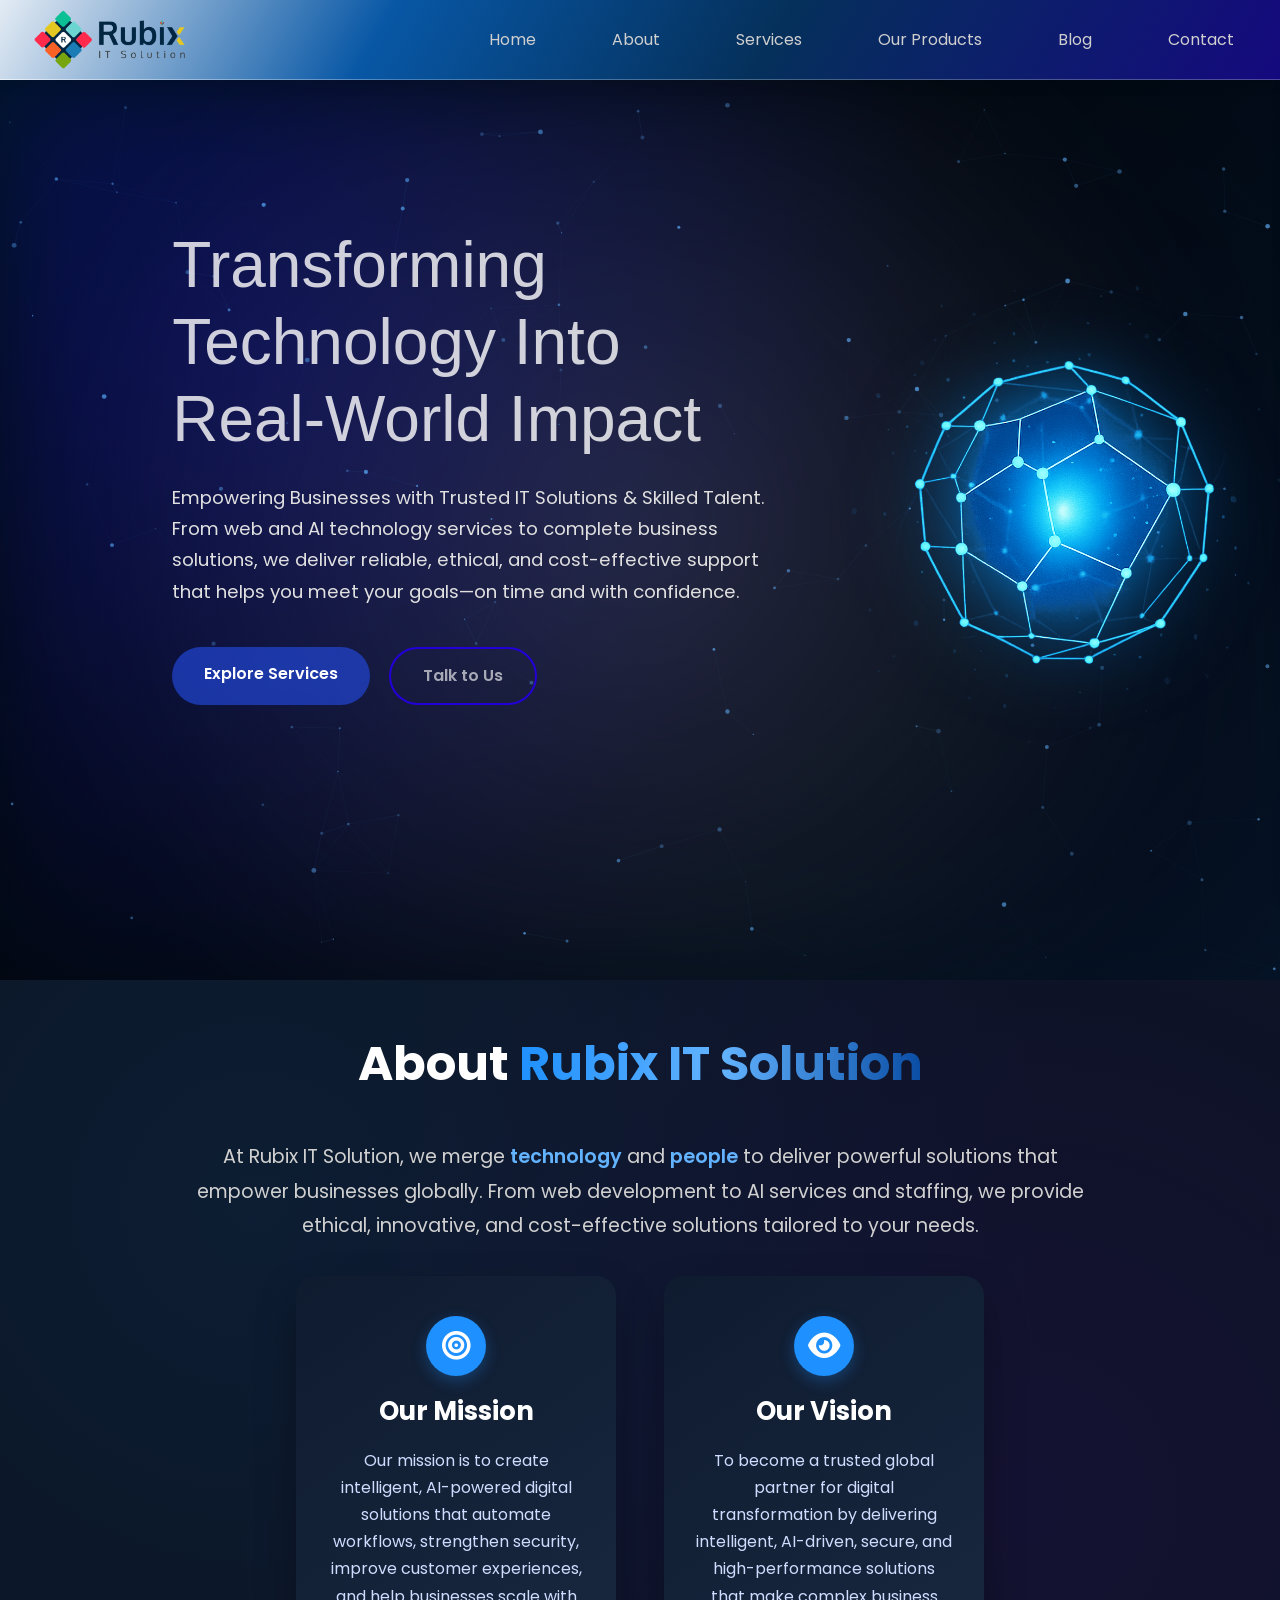
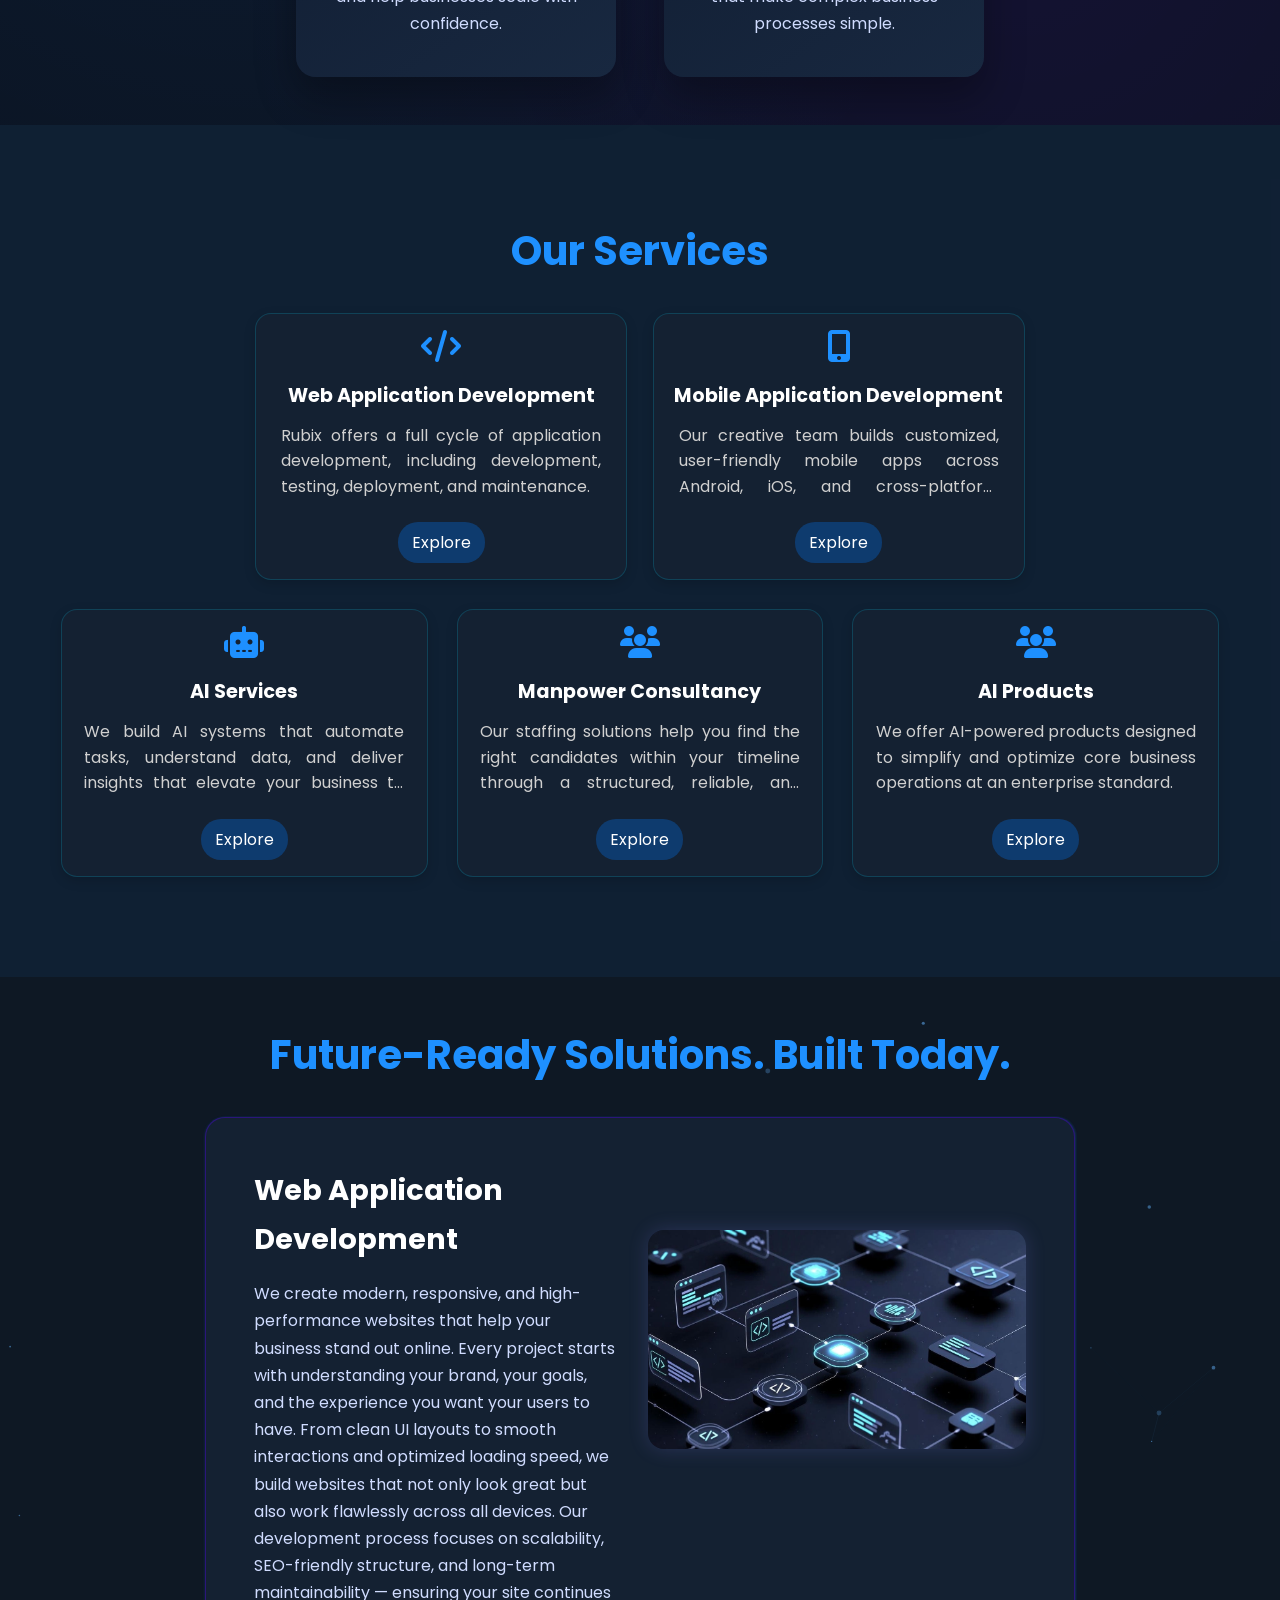
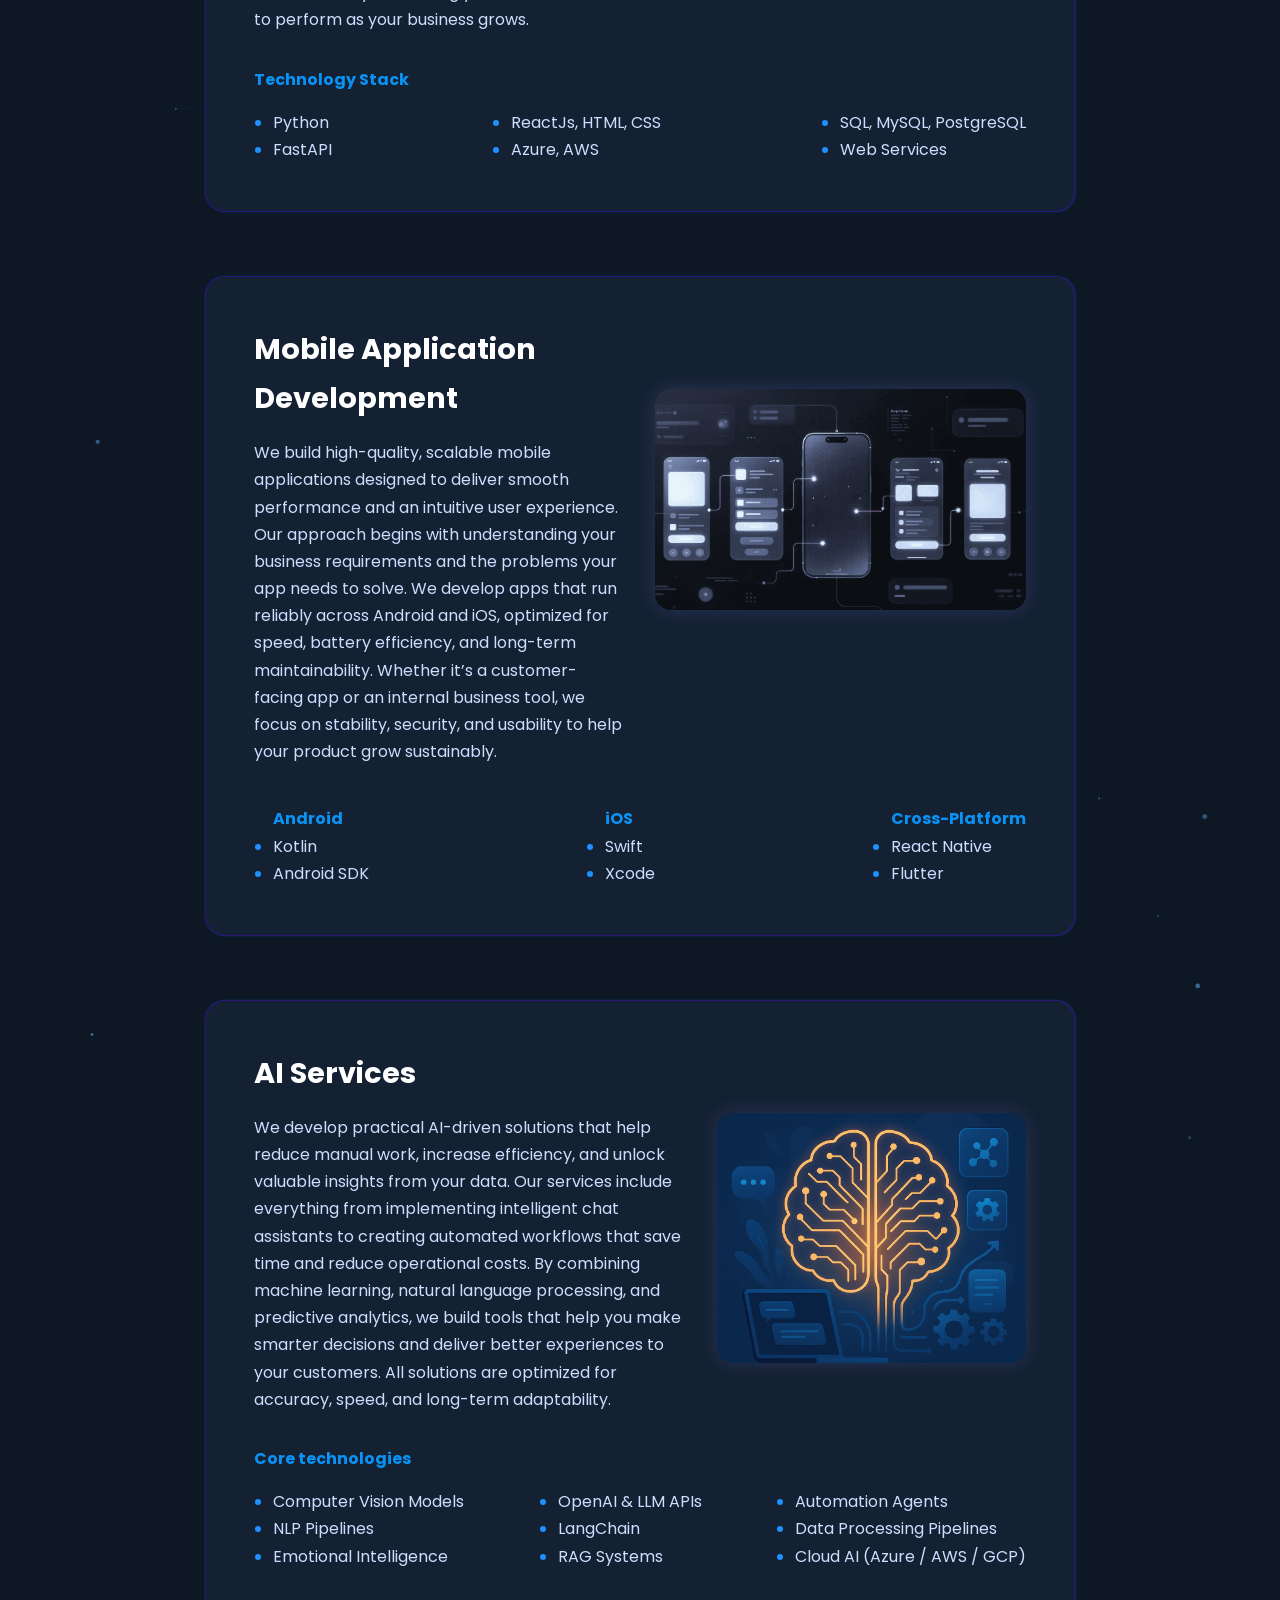
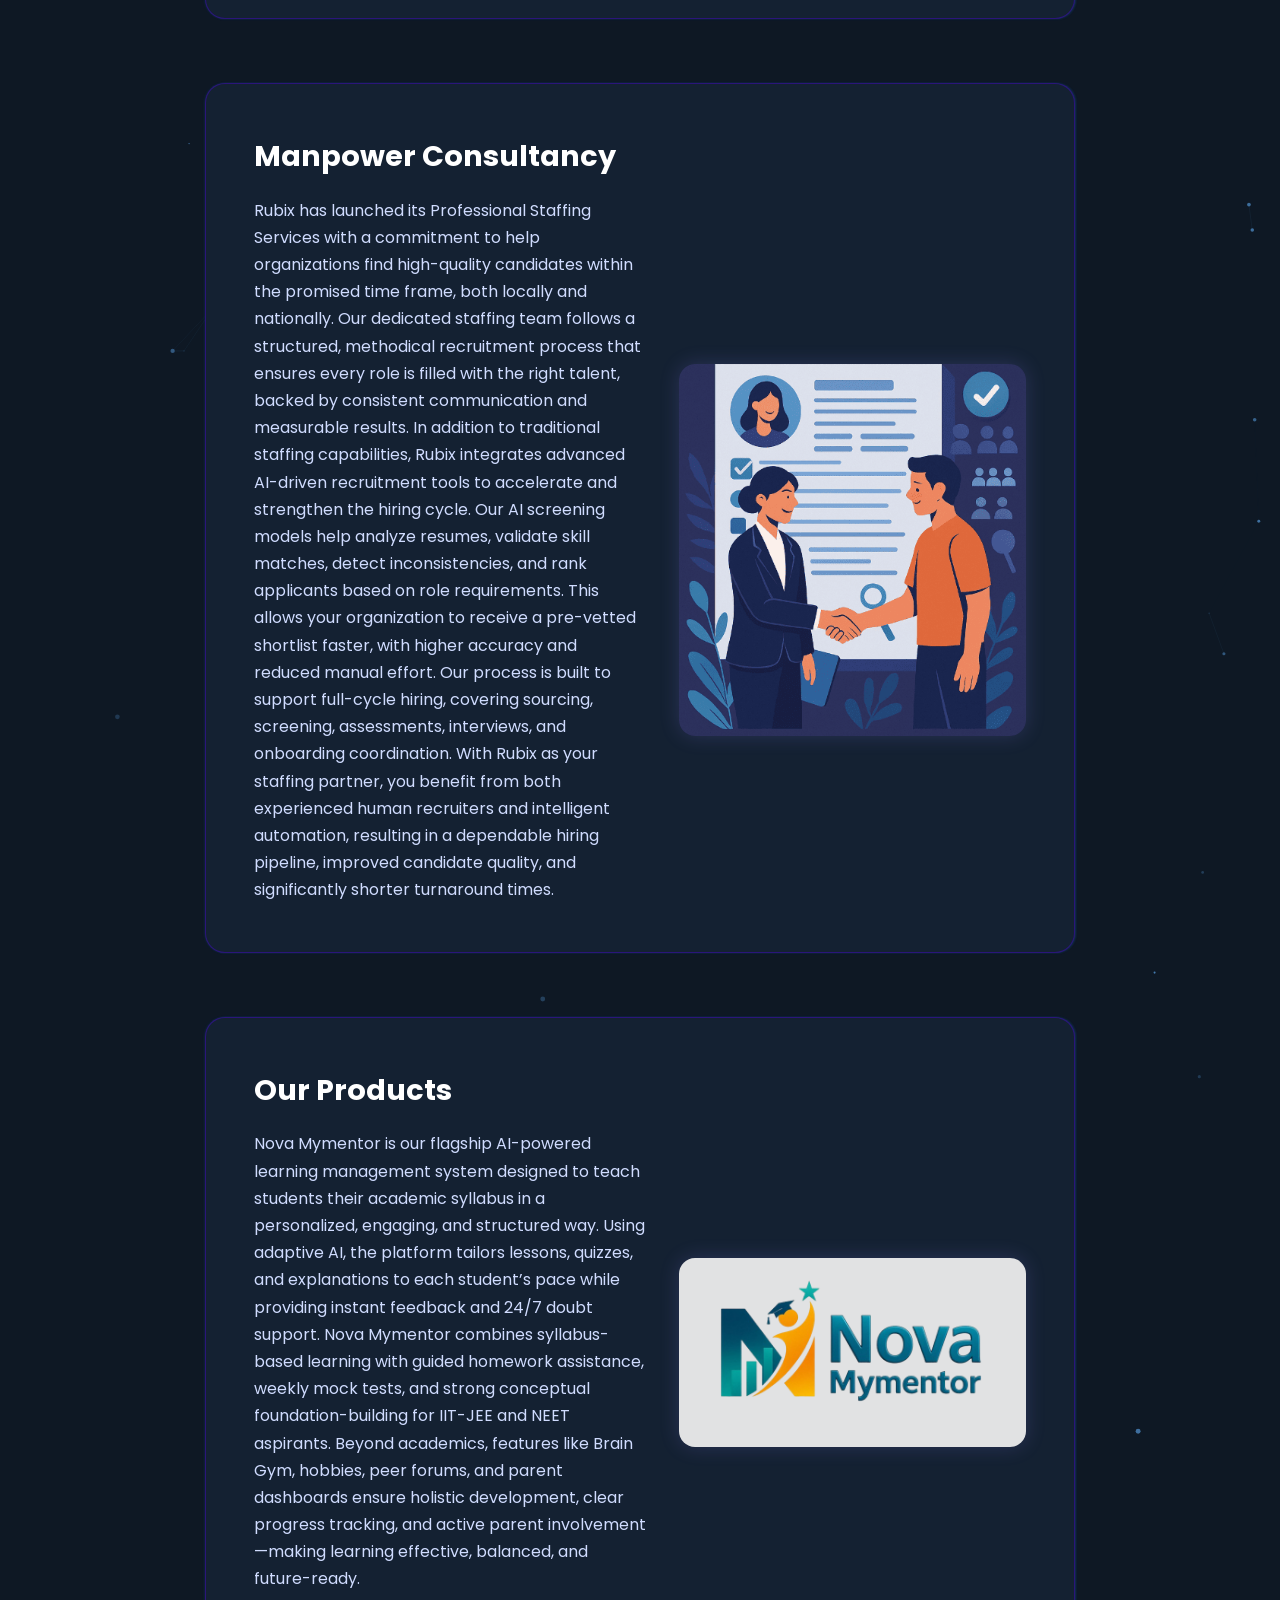
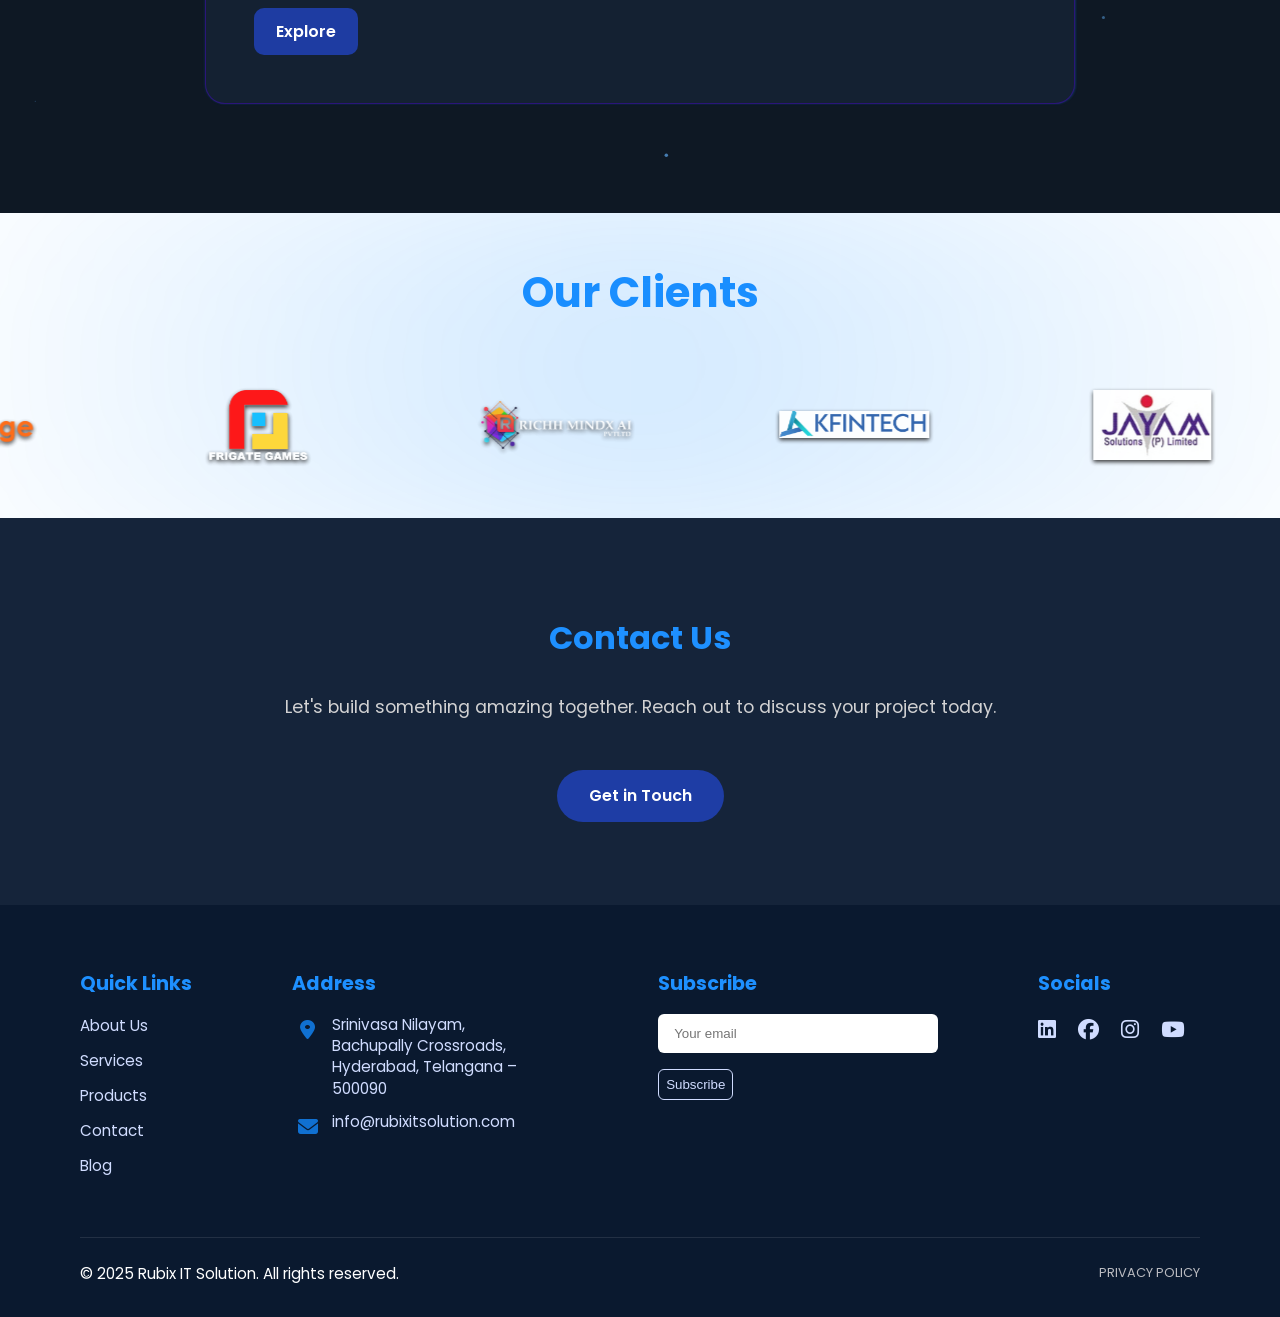
<file: index.html>
<!DOCTYPE html>
<html lang="en">

<head>
  <meta charset="UTF-8" />
  <meta name="viewport" content="width=device-width, initial-scale=1.0" />
  <title>Rubix IT Solution</title>
  <link rel="stylesheet" href="styles.css">
  <link rel="stylesheet" href="responsive.css">
  <link rel="stylesheet" href="https://cdnjs.cloudflare.com/ajax/libs/font-awesome/6.4.0/css/all.min.css" />
  <link href="https://fonts.googleapis.com/css2?family=Poppins:wght@400;600;700&display=swap" rel="stylesheet" />
  <link rel="icon" href="images/favicon.png" />
</head>

<body>

  <!-- Navbar -->
  <header class="navbar">
    <div class="container nav-container">
      <div class="logo-container">
        <a href="index.html"><img src="images/logo-rubix.png" alt="Rubix Logo" class="logo"></a>
      </div>
      <nav>
        <ul class="nav-links">
          <li><a href="#hero">Home</a></li>
          <li><a href="#about">About</a></li>
          <li><a href="#services">Services</a></li>
          <li><a href="#products">Our Products</a></li>
          <li><a href="blog.html">Blog</a></li>
          <li><a href="#contactOverlay">Contact</a></li>
        </ul>

        <div class="hamburger">
          <span></span>
          <span></span>
          <span></span>
        </div>

        <!-- Mobile Menu (hidden until clicked) -->
        <ul class="mobile-menu">
          <li><a href="#hero">Home</a></li>
          <li><a href="#about">About</a></li>
          <li><a href="#services">Services</a></li>
          <li><a href="#products">Products</a></li>
          <li><a href="blog.html">Blog</a></li>
          <li><a href="#contact">Contact</a></li>

        </ul>
      </nav>
    </div>
  </header>

  <!-- Hero Section -->
  <section class="hero" id="hero">
    <div class="hero-overlay"></div>
    <div class="hero-bg"></div>
    <canvas id="particles-canvas"></canvas>
    <div class="hero-inner container">
      <div class=" hero-content">
        <h2 class="hero-title">Transforming Technology Into<br> Real-World Impact</h2>
        <p class="hero-subtext">
          Empowering Businesses with Trusted IT Solutions & Skilled Talent.
          From web and AI technology services to complete business solutions, we deliver reliable,
          ethical, and cost-effective support that helps you meet your goals—on time and with confidence.
        </p>
        <div class="hero-buttons">
          <a href="#services" class="hero-btn">Explore Services</a>
          <a href="#contactOverlay" class="hero-btn-outline">Talk to Us</a>
        </div>
      </div>
      <div class="orb-container">
        <img src="images/orb.png" alt="AI Orb" class="orb-img">
      </div>
    </div>
  </section>

  <!-- About Section -->
  <section class="about" id="about">
    <div class="about-bg-layer"></div>
    <div class="container">
      <div class="about-intro">
        <h2>About <span class="gradient-text">Rubix IT Solution</span></h2>
        <p>
          At Rubix IT Solution, we merge <span class="highlight">technology</span> and
          <span class="highlight">people</span> to deliver powerful solutions that empower
          businesses globally. From web development to AI services and staffing, we provide ethical,
          innovative, and cost-effective solutions tailored to your needs.
        </p>
      </div>

      <div class="mission-vision-cards">
        <div class="card">
          <div class="card-icon"><i class="fas fa-bullseye"></i></div>
          <h3>Our Mission</h3>
          <p>
            Our mission is to create intelligent, AI-powered digital solutions that automate workflows, strengthen
            security, improve customer experiences, and help businesses scale with confidence.
          </p>
        </div>

        <div class="card">
          <div class="card-icon"><i class="fas fa-eye"></i></div>
          <h3>Our Vision</h3>
          <p>
            To become a trusted global partner for digital transformation by delivering intelligent, AI-driven, secure,
            and high-performance solutions that make complex business processes simple.
          </p>
        </div>
      </div>
    </div>
  </section>

  <!-- Services Section -->
  <section class="services" id="services">
    <div class="container">
      <h2>Our Services</h2>
      <div class="services-grid">
        <div class="row-top">
          <div class="service-box">
            <i class="fas fa-code"></i>
            <h3>Web Application Development</h3>
            <p>
              Rubix offers a full cycle of application development,
              including development, testing, deployment, and maintenance.
            </p>
            <a href="#web-development" class="see-more">Explore</a>
          </div>
          <div class="service-box">
            <i class="fa-solid fa-mobile-screen-button"></i>
            <h3>Mobile Application Development</h3>
            <p>
              Our creative team builds customized, user-friendly mobile apps across Android, iOS, and
              cross-platform frameworks.
            </p>
            <a href="#app-development" class="see-more">Explore</a>
          </div>
        </div>
        <div class="service-box">
          <i class="fa-solid fa-robot"></i>
          <h3>AI Services</h3>
          <p>
            We build AI systems that automate tasks, understand data, and deliver insights that elevate your business to
            the next level.
          </p>
          <a href="#ai-services" class="see-more">Explore</a>
        </div>
        <div class="service-box">
          <i class="fas fa-users"></i>
          <h3>Manpower Consultancy</h3>
          <p>
            Our staffing solutions help you find the right candidates within your timeline through a
            structured, reliable, and efficient process.
          </p>
          <a href="#manpower-consultancy" class="see-more">Explore</a>
        </div>
        <div class="service-box">
          <i class="fas fa-users"></i>
          <h3>AI Products</h3>
          <p>
            We offer AI-powered products designed to simplify and optimize core business operations at an enterprise
            standard.
          </p>
          <a href="#manpower-consultancy" class="see-more">Explore</a>
        </div>
      </div>
    </div>
  </section>

  <!-- Stacked Scroll Boxes -->
  <section class="stacked-services">
    <canvas id="particles-canvas-stacked" class="particles-canvas"></canvas>
    <h2>Future-Ready Solutions. Built Today.</h2>
    <div class="timeline-line-bg"></div>
    <div class="timeline-line-progress"></div>
    <div class="timeline-indicator"></div>

    <div class="container">

      <div class="box box1" id="web-development">
        <div class="box-content">
          <h3>Web Application Development</h3>
          <p>We create modern, responsive, and high-performance websites that help your business stand out online. Every
            project starts with understanding your brand, your goals, and the experience you want your users to have.
            From clean UI layouts to smooth interactions and optimized loading speed, we build websites that not only
            look great but also work flawlessly across all devices.
            Our development process focuses on scalability, SEO-friendly structure, and long-term maintainability —
            ensuring your site continues to perform as your business grows.</p>
        </div>
        <img src="images/webdev-right.jpg" alt="Web Development" class="box-image" />
        <div class="tech-list">
          <h4 class="tech-stack-title">Technology Stack</h4>
          <ul>
            <li>Python</li>
            <li>FastAPI</li>
          </ul>
          <ul>
            <li>ReactJs, HTML, CSS</li>
            <li>Azure, AWS</li>
          </ul>
          <ul>
            <li>SQL, MySQL, PostgreSQL</li>
            <li>Web Services</li>
          </ul>
        </div>
      </div>

      <div class="box box2" id="app-development">
        <div class="box-content">
          <h3>Mobile Application Development</h3>
          <p>We build high-quality, scalable mobile applications designed to deliver smooth performance and an intuitive
            user experience. Our approach begins with understanding your business requirements and the problems your app
            needs to solve. We develop apps that run reliably across Android and iOS, optimized for speed, battery
            efficiency, and long-term maintainability. Whether it’s a customer-facing app or an internal business tool,
            we focus on stability, security, and usability to help your product grow sustainably.</p>
        </div>
        <img src="images/appdev-right.png" alt="App Development" class="box-image" />
        <div class="tech-list">
          <ul>
            <h4>Android</h4>
            <li>Kotlin</li>
            <li>Android SDK</li>
          </ul>
          <ul>
            <h4>iOS</h4>
            <li>Swift</li>
            <li>Xcode</li>
          </ul>
          <ul>
            <h4>Cross-Platform</h4>
            <li>React Native</li>
            <li>Flutter</li>
          </ul>
        </div>
      </div>

      <div class="box box3" id="ai-services">
        <div class="box-content">
          <h3>AI Services</h3>
          <p>We develop practical AI-driven solutions that help reduce manual work, increase efficiency, and unlock
            valuable insights from your data. Our services include everything from implementing intelligent chat
            assistants to creating automated workflows that save time and reduce operational costs.
            By combining machine learning, natural language processing, and predictive analytics, we build tools that
            help you make smarter decisions and deliver better experiences to your customers. All solutions are
            optimized for accuracy, speed, and long-term adaptability. </p>
        </div>
        <img src="images/aiservices-right.png" alt="AI services" class="box-image" />
        <div class="tech-list">
          <h4 class="tech-stack-title">Core technologies</h4>
          <ul>
            <li>Computer Vision Models</li>
            <li>NLP Pipelines</li>
            <li>Emotional Intelligence</li>
          </ul>
          <ul>
            <li>OpenAI & LLM APIs</li>
            <li>LangChain</li>
            <li>RAG Systems</li>
          </ul>
          <ul>
            <li>Automation Agents</li>
            <li>Data Processing Pipelines</li>
            <li>Cloud AI (Azure / AWS / GCP)</li>
          </ul>
        </div>
      </div>

      <div class="box box4" id="manpower-consultancy">
        <div class="box-content">
          <h3>Manpower Consultancy</h3>
          <p>Rubix has launched its Professional Staffing Services with a commitment to help organizations find
            high-quality candidates within the promised time frame, both locally and nationally. Our dedicated staffing
            team follows a structured, methodical recruitment process that ensures every role is filled with the right
            talent, backed by consistent communication and measurable results.

            In addition to traditional staffing capabilities, Rubix integrates advanced AI-driven recruitment tools to
            accelerate and strengthen the hiring cycle. Our AI screening models help analyze resumes, validate skill
            matches, detect inconsistencies, and rank applicants based on role requirements. This allows your
            organization to receive a pre-vetted shortlist faster, with higher accuracy and reduced manual effort.

            Our process is built to support full-cycle hiring, covering sourcing, screening, assessments, interviews,
            and onboarding coordination. With Rubix as your staffing partner, you benefit from both experienced human
            recruiters and intelligent automation, resulting in a dependable hiring pipeline, improved candidate
            quality, and significantly shorter turnaround times.</p>
        </div>
        <img src="images/consultancy-right.png" alt="Manpower Consultancy" class="box-image" />
      </div>
      <div class="box box5" id="products">
        <div class="box-content">
          <h3>Our Products</h3>
          <!-- <p>We offer a suite of AI-powered products engineered to automate workflows, eliminate repetitive tasks, and improve decision-making across your business. Our solutions are designed to integrate smoothly with your existing systems and deliver real, measurable improvements in efficiency.

Our AI Product Capabilities Include:

• Intelligent Chat Assistants
Automated agents that handle customer queries, onboarding, FAQs, and support tickets with natural, human-like responses — reducing support workload and improving response times.

• Workflow Automation Bots
AI-driven bots that automate approvals, reminders, status updates, report generation, and daily operational tasks across multiple departments.

• Fraud & Anomaly Detection Models
Systems that flag suspicious patterns in recruitment, identity verification, financial transactions, and user behavior with real-time alerts.

• Custom AI Integrations & API-based Models
Tailored machine learning components that plug directly into your CRM, HRMS, ERP, website, or mobile apps.
</p> -->
          <p>Nova Mymentor is our flagship AI-powered learning management system designed to teach students their
            academic syllabus in a personalized, engaging, and structured way. Using adaptive AI, the platform tailors
            lessons, quizzes, and explanations to each student’s pace while providing instant feedback and 24/7 doubt
            support. Nova Mymentor combines syllabus-based learning with guided homework assistance, weekly mock tests,
            and strong conceptual foundation-building for IIT-JEE and NEET aspirants. Beyond academics, features like
            Brain Gym, hobbies, peer forums, and parent dashboards ensure holistic development, clear progress tracking,
            and active parent involvement—making learning effective, balanced, and future-ready.</p>
          <a href="https://dear.rubixitsolution.com/" class="hero-btn explore-btn-products" target="_blank">Explore</a>

        </div>
        <!-- <img src="images/product-right.png" alt="Products" class="box-image" /> -->
        <img src="images/Logo Png2.png" alt="Products" class="box-image" />
      </div>
    </div>
    </div>
  </section>

  <!-- Client carousel Section -->
  <section class="clients-carousel">
    <h2 class="clients-title">Our Clients</h2>

    <div class="carousel-wrapper">
      <div class="carousel-track" id="carouselTrack">
        <div class="logo-card"><img src="images/logo-3vertices.png" alt="3vertices"></div>
        <div class="logo-card"><img src="images/logo-calibrage.png" alt="calibrage"></div>
        <div class="logo-card"><img src="images/logo-FrigateGames.png" alt="Frigate Games"></div>
        <div class="logo-card"><img src="images/logo-richhmindx.png" alt="Richh Mindx AI"></div>
        <div class="logo-card"><img src="images/logo-kfintech.png" alt="KFintech"></div>
        <div class="logo-card"><img src="images/logo-jayamsolutions.png" alt="Jayam Solutions"></div>
        <div class="logo-card"><img src="images/logo-probackers.jpg" alt="Probackers (OPC) Pvt Ltd"></div>
        <div class="logo-card"><img src="images/logo-xvector.png" alt="xVector Labs"></div>
        <div class="logo-card"><img src="images/logo-wesecureapp.png" alt="WeSecureApp"></div>
        <div class="logo-card"><img src="images/logo-versatile.png" alt="Versatile MobiTech"></div>
        <div class="logo-card"><img src="images/logo-stratapps.png" alt="StratApps"></div>
        <div class="logo-card"><img src="images/logo-renaudbio.webp" alt="RenaudBio"></div>
        <div class="logo-card"><img src="images/logo-sightplan.png" alt="SightPlan"></div>
        <div class="logo-card"><img src="images/logo-readywire.png" alt="Readywire"></div>
        <div class="logo-card"><img src="images/logo-mlrit.jpg" alt="MLRIT"></div>
        <div class="logo-card"><img src="images/logo-innovspatial.png" alt="innovspatial"></div>
        <div class="logo-card"><img src="images/logo-haripriyasempire.jpg" alt="Haripriya's Empire"></div>


      </div>
    </div>
  </section>

  <!-- <section class="blogs" id="blogs">
  <div class="container">
    <h2 class="blog-title">Latest Blogs</h2>

    <div class="blog-grid">

      <div class="blog-card">
        <img src="blog1.png " alt="Blog Image">
        <h3>How AI Is Transforming Business Operations</h3>
        <p>Discover how companies leverage AI tools to automate workflows, enhance decision-making, and deliver faster results.</p>
        <a href="blog.html?post=how-ai-is-transforming-business-operations" class="blog-read">Read More</a>
      </div>

      <div class="blog-card">
        <img src="blog2.png" alt="Blog Image">
        <h3>Building Scalable Web Applications</h3>
        <p>A breakdown of the latest tools and methods used for developing fast, secure, and scalable web platforms.</p>
        <a href="blog.html?post=small-business-ai-without-big-budget" class="blog-read">Read More</a>
      </div>

      <div class="blog-card">
        <img src="blog3.png" alt="Blog Image">
        <h3>The Future of Mobile App Development</h3>
        <p>Explore upcoming trends and technologies shaping the next generation of mobile applications.</p>
        <a href="blog.html?post=document-intelligence-automation" class="blog-read">Read More</a>
      </div>

    </div>
  </div>
</section> -->


  <!-- Contact Section -->
  <section class="contact" id="contact">
    <div class="container">
      <h2>Contact Us</h2>
      <p>Let's build something amazing together. Reach out to discuss your project today.</p>
      <a href="#contactOverlay" class="hero-btn">Get in Touch</a>
    </div>
  </section>

  <!-- Overlay Contact Form (Pure CSS Modal) -->
  <div id="contactOverlay" class="modal-overlay">
    <canvas id="contact-particles"></canvas>
    <a href="#" class="modal-overlay-close"></a>
    <div class="modal-content">
      <a href="#" class="modal-close">&times;</a>
      <h2>Get in Touch</h2>
      <p>We’d love to hear from you! Fill out the form below and we’ll get back to you soon.</p>

      <form class="contact-form" id="contactForm">
        <!-- <input type="hidden" name="access_key" value="7b9bc710-97d1-4c55-a2ae-1bff91f6ce33">
        <input type="hidden" name="subject" value="New Contact Submission">
        <input type="hidden" name="from_name" value="Rubix IT Solution Website">
        <input type="checkbox" name="botcheck" id="" style="display: none;"> -->
        <div class="form-row">
          <div class="form-group">
            <label for="firstname">First Name</label>
            <input type="text" id="fname" name="fname" required>
          </div>
          <div class="form-group">
            <label for="llastname">Last Name</label>
            <input type="text" id="lname" name="lname" required>
          </div>
        </div>

        <div class="form-row">
          <div class="form-group">
            <label for="email">Email</label>
            <input type="email" id="email" name="email" required>
          </div>

          <div class="form-group">
            <label for="phone no.">Phone Number</label>
            <input type="tel" id="phone" name="phone" required pattern="[0-9]{10}" maxlength="10">
          </div>
        </div>


        <div class="form-group">
          <label for="subject">Subject</label>
          <input type="text" id="subject" name="subject" required>
        </div>

        <div class="form-group">
          <label for="message">Message</label>
          <textarea id="message" name="message" rows="4" required></textarea>
        </div>

        <button type="submit" class="hero-btn">Send</button>
      </form>
    </div>
  </div>

  <!-- Footer -->
  <footer class="site-footer">
    <div class="container footer-container">
      <div class="footer-top">

        <!-- 1 — QUICK LINKS -->
        <div class="footer-col quick-links">
          <h4>Quick Links</h4>
          <ul>
            <li><a href="#about">About Us</a></li>
            <li><a href="#services">Services</a></li>
            <li><a href="#products">Products</a></li>
            <li><a href="#contact">Contact</a></li>
            <li><a href="blog.html">Blog</a></li>
          </ul>
        </div>

        <!-- 2 — ADDRESS -->
        <div class="footer-col address-col">
          <h4>Address</h4>
          <div class="footer-address">
            <div class="contact-item">
              <div class="icon-box"><i class="fa-solid fa-location-dot"></i></div>
              <div class="text-box">
                <p>Srinivasa Nilayam,<br> Bachupally Crossroads,<br> Hyderabad, Telangana – 500090</p>
              </div>
            </div>

            <div class="contact-item">
              <div class="icon-box"><i class="fa-solid fa-envelope"></i></div>
              <div class="text-box">
                <p>info@rubixitsolution.com</p>
              </div>
            </div>

            <!-- PHONE (optional) -->
            <!--
          <div class="contact-item">
            <div class="icon-box"><i class="fa-solid fa-phone"></i></div>
            <div class="text-box"><p>+91-xxx</p></div>
          </div>
          -->
          </div>
        </div>

        <!-- 3 — SUBSCRIBE -->
        <div class="footer-col subscribe-col">
          <h4>Subscribe</h4>
          <form class="footer-subscribe">
            <input type="email" placeholder="Your email" required>
            <button type="submit">Subscribe</button>
          </form>
        </div>

        <!-- 4 — SOCIALS (NEW SEPARATE COLUMN) -->
        <div class="footer-col socials-col">
          <h4>Socials</h4>
          <div class="socials">
            <a href="https://www.linkedin.com/company/one91/" target="_blank" rel="noopener noreferrer">
              <i class="fab fa-linkedin"></i>
            </a>
            <a href="https://www.facebook.com/Rubix.umamahesh/" target="_blank" rel="noopener noreferrer">
              <i class="fab fa-facebook"></i>
            </a>
            <a href="https://www.instagram.com/YOUR-INSTAGRAM-HANDLE/" target="_blank" rel="noopener noreferrer">
              <i class="fab fa-instagram"></i>
            </a>
            <a href="https://www.youtube.com/" target="_blank" rel="noopener noreferrer">
              <i class="fab fa-youtube"></i>
            </a>
          </div>
        </div>

      </div>

      <div class="footer-bottom">
        <p>© 2025 Rubix IT Solution. All rights reserved.</p>
        <a href="privacypolicy.html">PRIVACY POLICY</a>
      </div>
    </div>
  </footer>


  <script src="script.js"></script>
  <script src="particles.js"></script>
</body>

</html>
</file>
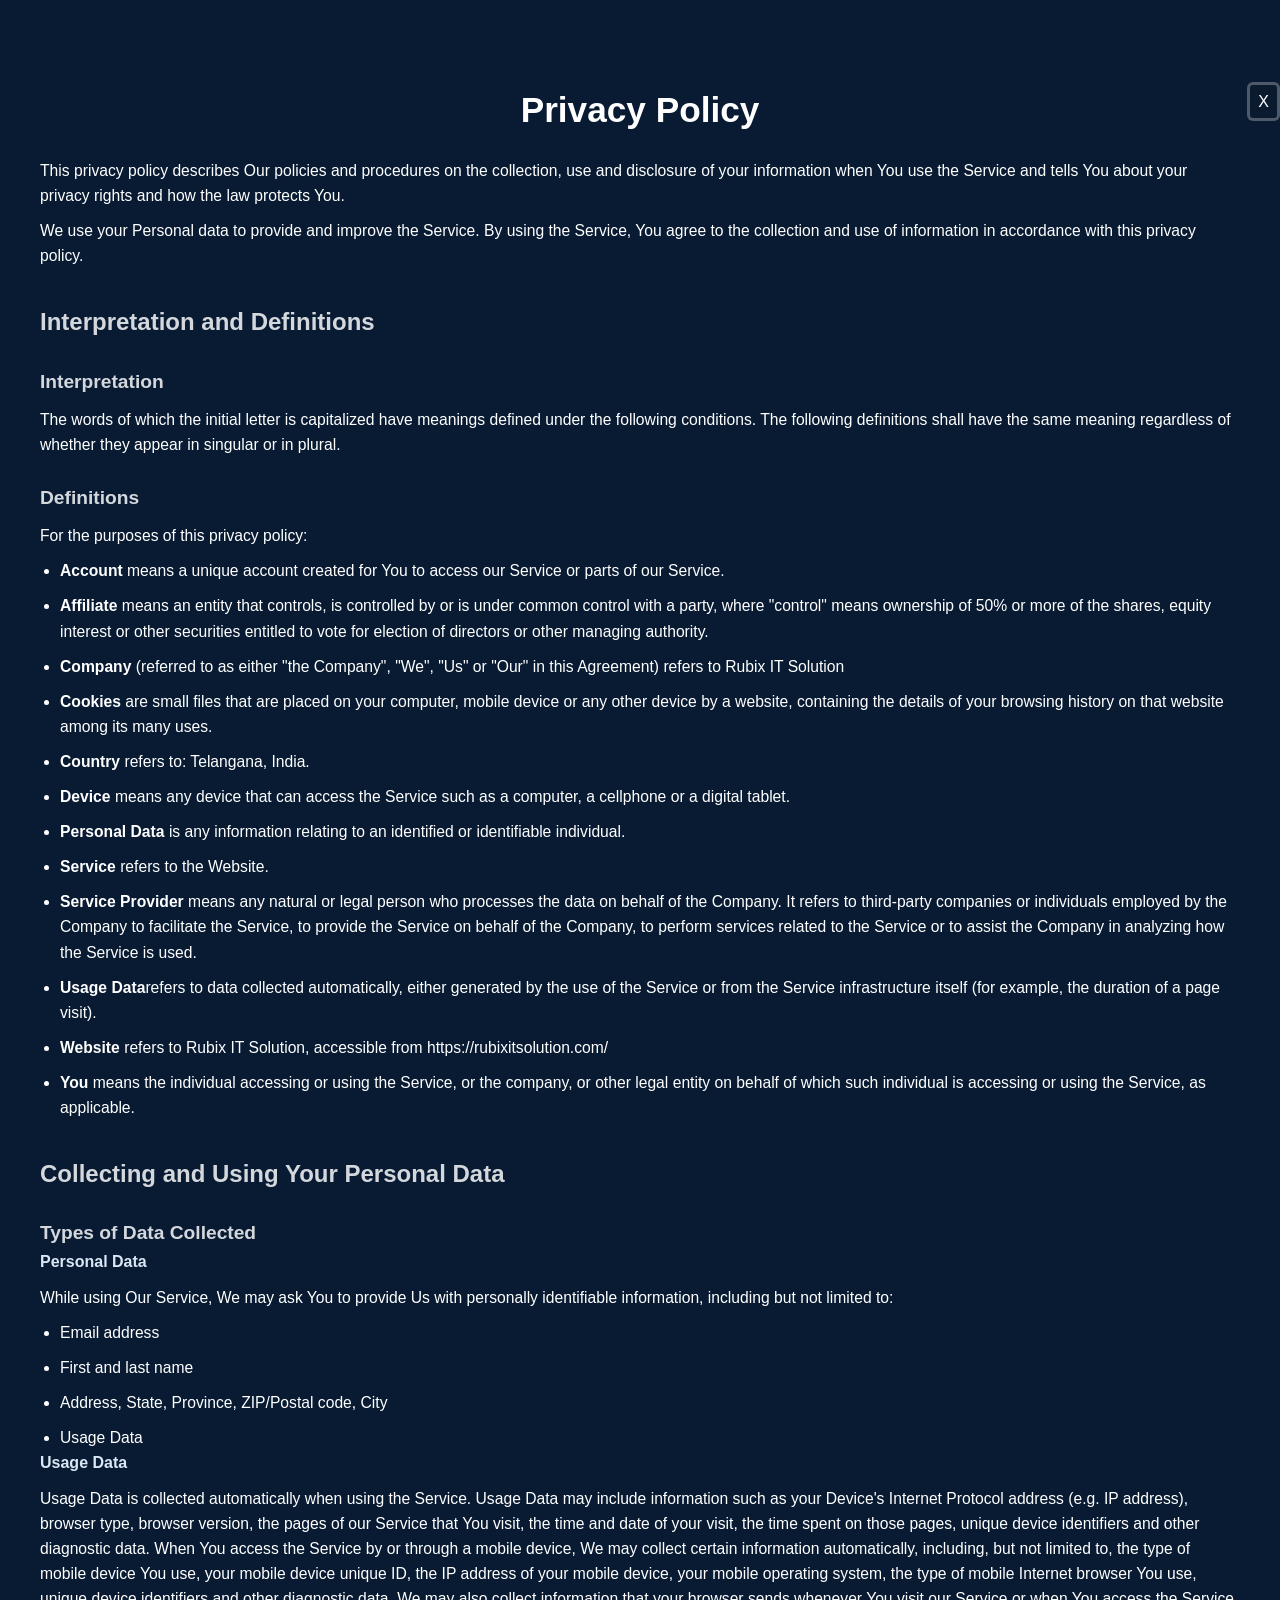
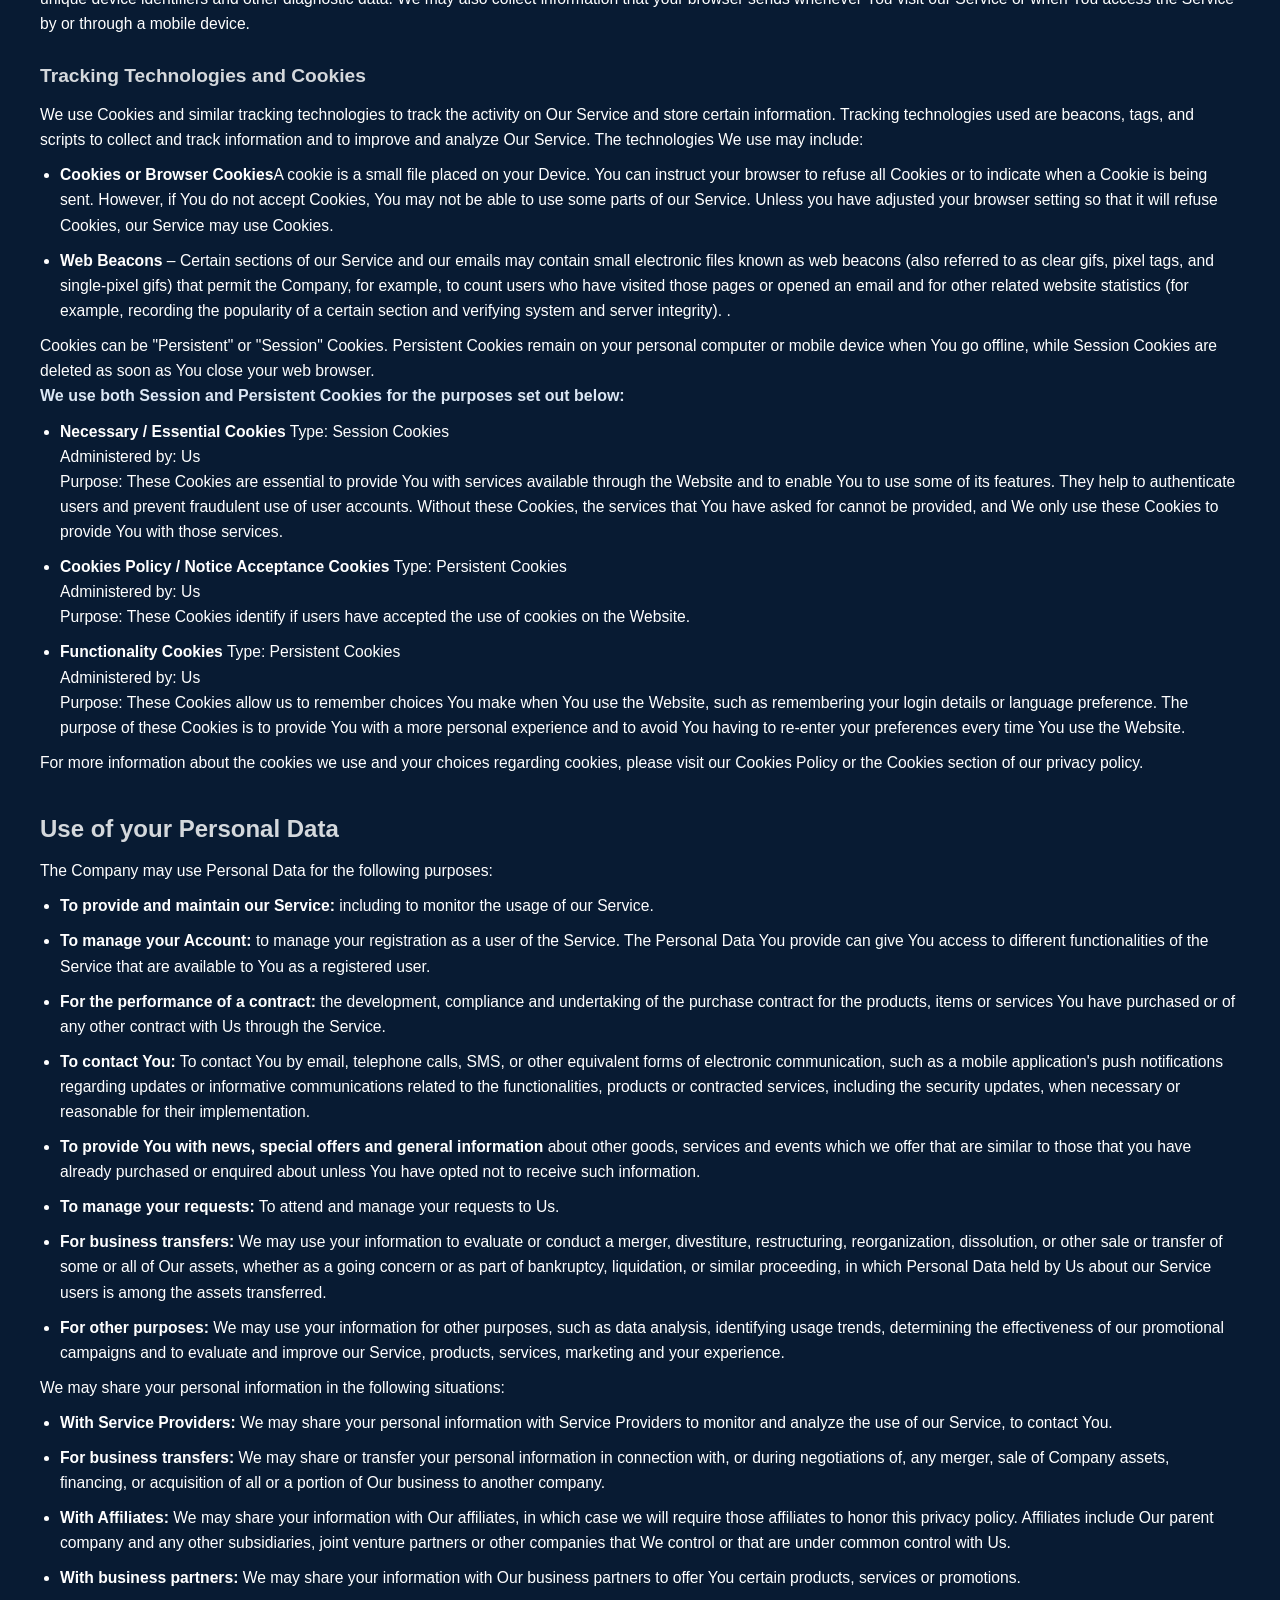
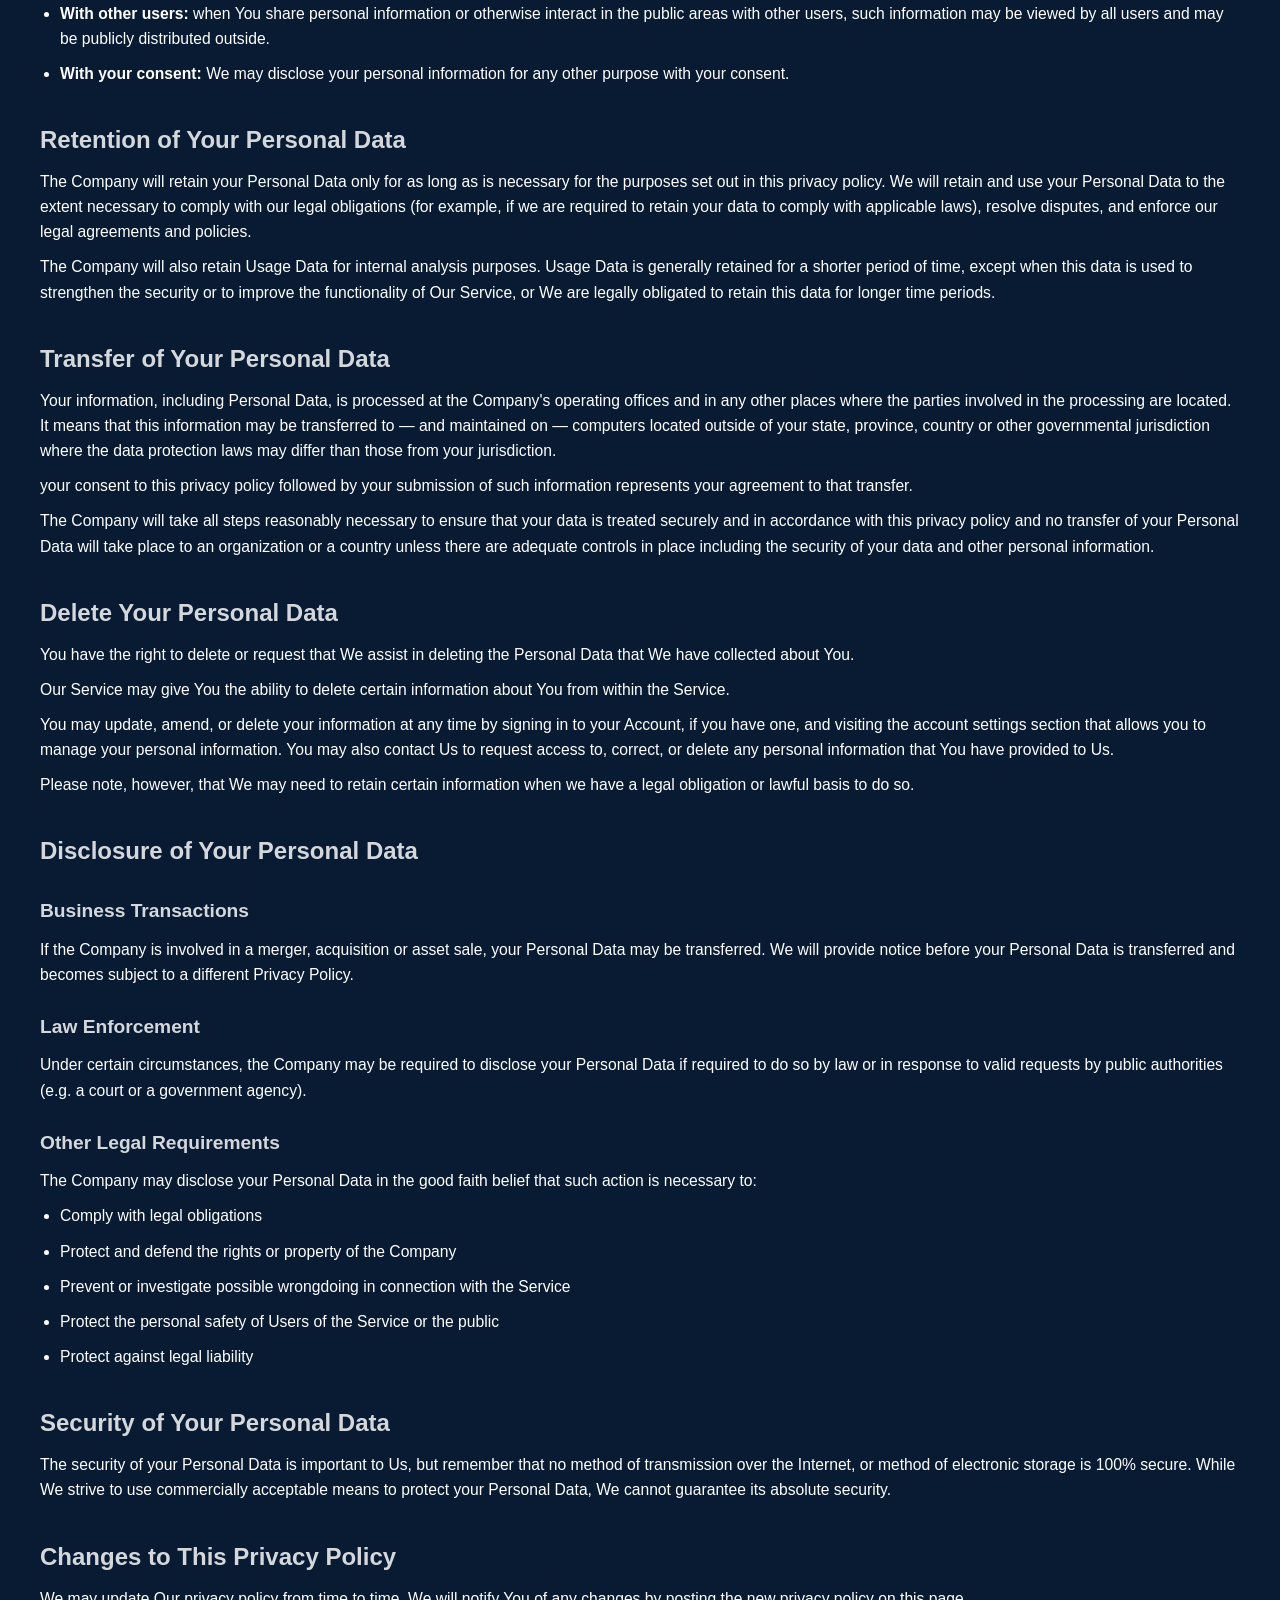
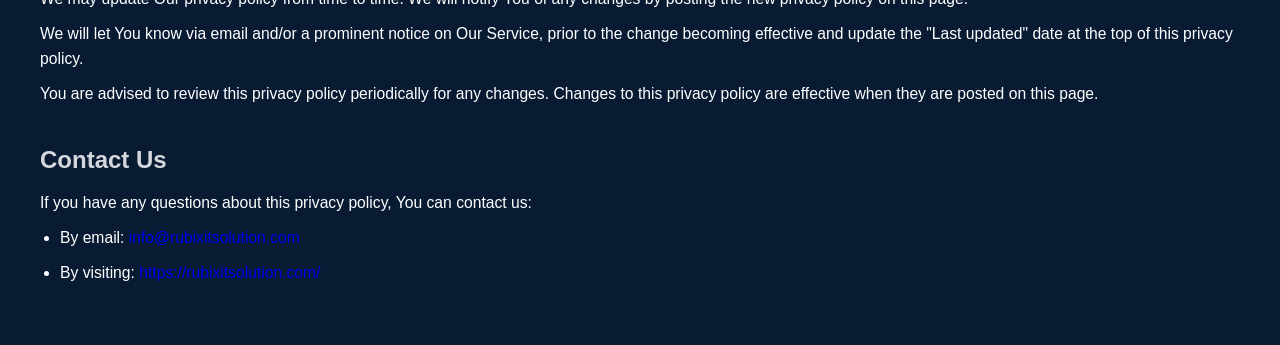
<file: privacypolicy.html>
<!DOCTYPE html>
<html lang="en">
<head>
  <meta charset="UTF-8">
  <meta name="viewport" content="width=device-width, initial-scale=1.0">
  <title>Privacy Policy • Rubix IT Solutions</title>
      <link rel="icon" href="images/favicon.png" />
  <link rel="stylesheet" href="styles.css">

  <style>
    /* ---- PRIVACY POLICY PAGE STYLING ---- */

    body {
      background: #081b33; /* your dark theme */
      color: #dbe7f5;
      font-family: "Poppins", sans-serif;
      line-height: 1.6;
    }

    .privacy-home-btn {
  display: inline-block;
  padding: 4px 8px;
  background: #0a1a2f; /* your dark blue theme */
  color: #fff;
  border-radius: 6px;
  text-decoration: none;
  font-size: 1rem;
  margin-bottom: 1.5rem;
  transition: 0.2s ease;
  float: right;
  border: solid rgba(255, 255, 255, 0.278);
  font-size: 1rem;
}

.privacy-home-btn:hover {
  background: #132b4d;
}

    .privacy-container {
  max-width: 100rem;
  margin: 0.1rem auto 3.75rem auto;
  padding: 0;        /* small padding so text doesn't touch edges */
  background: transparent; /* REMOVE BOX */
  box-shadow: none;        /* REMOVE SHADOW */
  border-radius: 0;        /* REMOVE ROUNDED CORNER BOX */
}


    @keyframes fadeIn {
      from { opacity: 0; transform: translateY(10px); }
      to   { opacity: 1; transform: translateY(0); }
    }

    .privacy-container h1 {
      font-size: 2.2rem;
      margin-bottom: 20px;
      color: #ffffff;
      display: flex;
        justify-content: center;
        align-items: center;
    }

    .privacy-container h2 {
      margin-top: 35px;
      color: #f7f8f9da;
      font-size: 1.5rem;
    }

    .privacy-container h3 {
      margin-top: 25px;
      color: #f7f8f9da;
      font-size: 1.2rem;
    }

    .privacy-container p,
    .privacy-container li {
      font-size: 0.98rem;
      margin-top: 10px;
      color: #ffffff;
    }

    .privacy-container ul {
      padding-left: 20px;
      margin-top: 10px;
    }

    

    /* Mobile responsiveness */
    @media (max-width: 700px) {
      .privacy-container {
        padding: 1rem;
        margin-top: 1rem;
      }

      .privacy-container h1 {
        font-size: 1.8rem;
        display: flex;
        justify-content: center;
        align-items: center;
      }

      .privacy-container h2 {
        font-size: 1.3rem;
      }

      .privacy-container h3 {
        font-size: 1.1rem;
      }
    }
  </style>
</head>

<body>

  <div class="privacy-container">
    <a href="index.html" class="privacy-home-btn">X</a>

    <section class="privacy-policy container">
  <h1>Privacy Policy</h1>

  <p>This privacy policy describes Our policies and procedures on the collection, use and disclosure of your information when You use the Service and tells You about your privacy rights and how the law protects You.</p>

  <p>We use your Personal data to provide and improve the Service. By using the Service, You agree to the collection and use of information in accordance with this privacy policy.</p>

  <h2>Interpretation and Definitions</h2>

  <h3>Interpretation</h3>
  <p>The words of which the initial letter is capitalized have meanings defined under the following conditions. The following definitions shall have the same meaning regardless of whether they appear in singular or in plural.</p>

  <h3>Definitions</h3>
  <p>For the purposes of this privacy policy:</p>

  <ul>
    <li><strong>Account</strong> means a unique account created for You to access our Service or parts of our Service.</li>
    <li><strong>Affiliate</strong> means an entity that controls, is controlled by or is under common control with a party, where "control" means ownership of 50% or more of the shares, equity interest or other securities entitled to vote for election of directors or other managing authority.</li>
    <li><strong>Company</strong> (referred to as either "the Company", "We", "Us" or "Our" in this Agreement) refers to Rubix IT Solution</li>
    <li><strong>Cookies</strong> are small files that are placed on your computer, mobile device or any other device by a website, containing the details of your browsing history on that website among its many uses.</li>
    <li><strong>Country</strong> refers to: Telangana, India.</li>
    <li><strong>Device</strong> means any device that can access the Service such as a computer, a cellphone or a digital tablet.</li>
    <li><strong>Personal Data</strong> is any information relating to an identified or identifiable individual.</li>
    <li><strong>Service</strong> refers to the Website.</li>
    <li><strong>Service Provider</strong> means any natural or legal person who processes the data on behalf of the Company. It refers to third-party companies or individuals employed by the Company to facilitate the Service, to provide the Service on behalf of the Company, to perform services related to the Service or to assist the Company in analyzing how the Service is used.</li>
    <li><strong>Usage Data</strong>refers to data collected automatically, either generated by the use of the Service or from the Service infrastructure itself (for example, the duration of a page visit).</li>
    <li><strong>Website</strong> refers to Rubix IT Solution, accessible from https://rubixitsolution.com/</li>
    <li><strong>You</strong> means the individual accessing or using the Service, or the company, or other legal entity on behalf of which such individual is accessing or using the Service, as applicable.</li>
  </ul>

  <h2>Collecting and Using Your Personal Data</h2>

  <h3>Types of Data Collected</h3>
  <h4>Personal Data</h4>
  <p>While using Our Service, We may ask You to provide Us with personally identifiable information, including but not limited to:</p>
  <ul>
    <li>Email address</li>
    <li>First and last name</li>
    <li>Address, State, Province, ZIP/Postal code, City</li>
    <li>Usage Data</li>
  </ul>

  <h4>Usage Data</h4>
  <p>Usage Data is collected automatically when using the Service. Usage Data may include information such as your Device's Internet Protocol address (e.g. IP address), browser type, browser version, the pages of our Service that You visit, the time and date of your visit, the time spent on those pages, unique device identifiers and other diagnostic data.

When You access the Service by or through a mobile device, We may collect certain information automatically, including, but not limited to, the type of mobile device You use, your mobile device unique ID, the IP address of your mobile device, your mobile operating system, the type of mobile Internet browser You use, unique device identifiers and other diagnostic data.

We may also collect information that your browser sends whenever You visit our Service or when You access the Service by or through a mobile device.</p>

  <h3>Tracking Technologies and Cookies</h3>
  <p>We use Cookies and similar tracking technologies to track the activity on Our Service and store certain information. Tracking technologies used are beacons, tags, and scripts to collect and track information and to improve and analyze Our Service. The technologies We use may include:</p>

  <ul>
    <li><strong>Cookies or Browser Cookies</strong>A cookie is a small file placed on your Device. You can instruct your browser to refuse all Cookies or to indicate when a Cookie is being sent. However, if You do not accept Cookies, You may not be able to use some parts of our Service. Unless you have adjusted your browser setting so that it will refuse Cookies, our Service may use Cookies.</li>
    <li><strong>Web Beacons</strong> –  Certain sections of our Service and our emails may contain small electronic files known as web beacons (also referred to as clear gifs, pixel tags, and single-pixel gifs) that permit the Company, for example, to count users who have visited those pages or opened an email and for other related website statistics (for example, recording the popularity of a certain section and verifying system and server integrity).
.</li>
  </ul>

  <p>Cookies can be "Persistent" or "Session" Cookies. Persistent Cookies remain on your personal computer or mobile device when You go offline, while Session Cookies are deleted as soon as You close your web browser.</p>

  <h4>We use both Session and Persistent Cookies for the purposes set out below:</h4>
  <ul>
    <li><strong>Necessary / Essential Cookies</strong> Type: Session Cookies <br>

Administered by: Us <br>

Purpose: These Cookies are essential to provide You with services available through the Website and to enable You to use some of its features. They help to authenticate users and prevent fraudulent use of user accounts. Without these Cookies, the services that You have asked for cannot be provided, and We only use these Cookies to provide You with those services.

</li>
    <li><strong>Cookies Policy / Notice Acceptance Cookies</strong> Type: Persistent Cookies <br>

Administered by: Us <br>

Purpose: These Cookies identify if users have accepted the use of cookies on the Website. 
    </li>
    <li><strong>Functionality Cookies</strong> Type: Persistent Cookies <br>

Administered by: Us <br>

Purpose: These Cookies allow us to remember choices You make when You use the Website, such as remembering your login details or language preference. The purpose of these Cookies is to provide You with a more personal experience and to avoid You having to re-enter your preferences every time You use the Website.</li>
  </ul>
  <p>For more information about the cookies we use and your choices regarding cookies, please visit our Cookies Policy or the Cookies section of our privacy policy.</p>

  <h2>Use of your Personal Data</h2>

<p>The Company may use Personal Data for the following purposes:</p>

<ul>
  <li><strong>To provide and maintain our Service:</strong> including to monitor the usage of our Service.</li>

  <li><strong>To manage your Account:</strong> to manage your registration as a user of the Service. The Personal Data You provide can give You access to different functionalities of the Service that are available to You as a registered user.</li>

  <li><strong>For the performance of a contract:</strong> the development, compliance and undertaking of the purchase contract for the products, items or services You have purchased or of any other contract with Us through the Service.</li>

  <li><strong>To contact You:</strong> To contact You by email, telephone calls, SMS, or other equivalent forms of electronic communication, such as a mobile application's push notifications regarding updates or informative communications related to the functionalities, products or contracted services, including the security updates, when necessary or reasonable for their implementation.</li>

  <li><strong>To provide You with news, special offers and general information</strong> about other goods, services and events which we offer that are similar to those that you have already purchased or enquired about unless You have opted not to receive such information.</li>

  <li><strong>To manage your requests:</strong> To attend and manage your requests to Us.</li>

  <li><strong>For business transfers:</strong> We may use your information to evaluate or conduct a merger, divestiture, restructuring, reorganization, dissolution, or other sale or transfer of some or all of Our assets, whether as a going concern or as part of bankruptcy, liquidation, or similar proceeding, in which Personal Data held by Us about our Service users is among the assets transferred.</li>

  <li><strong>For other purposes:</strong> We may use your information for other purposes, such as data analysis, identifying usage trends, determining the effectiveness of our promotional campaigns and to evaluate and improve our Service, products, services, marketing and your experience.</li>
</ul>

<p>We may share your personal information in the following situations:</p>

<ul>
  <li><strong>With Service Providers:</strong> We may share your personal information with Service Providers to monitor and analyze the use of our Service, to contact You.</li>

  <li><strong>For business transfers:</strong> We may share or transfer your personal information in connection with, or during negotiations of, any merger, sale of Company assets, financing, or acquisition of all or a portion of Our business to another company.</li>

  <li><strong>With Affiliates:</strong> We may share your information with Our affiliates, in which case we will require those affiliates to honor this privacy policy. Affiliates include Our parent company and any other subsidiaries, joint venture partners or other companies that We control or that are under common control with Us.</li>

  <li><strong>With business partners:</strong> We may share your information with Our business partners to offer You certain products, services or promotions.</li>

  <li><strong>With other users:</strong> when You share personal information or otherwise interact in the public areas with other users, such information may be viewed by all users and may be publicly distributed outside.</li>

  <li><strong>With your consent:</strong> We may disclose your personal information for any other purpose with your consent.</li>
</ul>


  <h2>Retention of Your Personal Data</h2>
  <p>The Company will retain your Personal Data only for as long as is necessary for the purposes set out in this privacy policy. We will retain and use your Personal Data to the extent necessary to comply with our legal obligations (for example, if we are required to retain your data to comply with applicable laws), resolve disputes, and enforce our legal agreements and policies.</p>
  <p>The Company will also retain Usage Data for internal analysis purposes. Usage Data is generally retained for a shorter period of time, except when this data is used to strengthen the security or to improve the functionality of Our Service, or We are legally obligated to retain this data for longer time periods.</p>

  <h2>Transfer of Your Personal Data</h2>
  <p>Your information, including Personal Data, is processed at the Company's operating offices and in any other places where the parties involved in the processing are located. It means that this information may be transferred to — and maintained on — computers located outside of your state, province, country or other governmental jurisdiction where the data protection laws may differ than those from your jurisdiction.</p>
  <p>your consent to this privacy policy followed by your submission of such information represents your agreement to that transfer.</p>
  <p>The Company will take all steps reasonably necessary to ensure that your data is treated securely and in accordance with this privacy policy and no transfer of your Personal Data will take place to an organization or a country unless there are adequate controls in place including the security of your data and other personal information.</p>

  <h2>Delete Your Personal Data</h2>
  <p>You have the right to delete or request that We assist in deleting the Personal Data that We have collected about You.</p>

<p>Our Service may give You the ability to delete certain information about You from within the Service.</p>

<p>You may update, amend, or delete your information at any time by signing in to your Account, if you have one, and visiting the account settings section that allows you to manage your personal information. You may also contact Us to request access to, correct, or delete any personal information that You have provided to Us.</p>

<p>Please note, however, that We may need to retain certain information when we have a legal obligation or lawful basis to do so.</p>

  <h2>Disclosure of Your Personal Data</h2>

  <h3>Business Transactions</h3>
  <p>If the Company is involved in a merger, acquisition or asset sale, your Personal Data may be transferred. We will provide notice before your Personal Data is transferred and becomes subject to a different Privacy Policy.</p>

  <h3>Law Enforcement</h3>
  <p>Under certain circumstances, the Company may be required to disclose your Personal Data if required to do so by law or in response to valid requests by public authorities (e.g. a court or a government agency).</p>

  <h3>Other Legal Requirements</h3>
  <p>The Company may disclose your Personal Data in the good faith belief that such action is necessary to:</p>
  <ul>
    <li>Comply with legal obligations</li>
    <li>Protect and defend the rights or property of the Company</li>
    <li>Prevent or investigate possible wrongdoing in connection with the Service</li>
    <li>Protect the personal safety of Users of the Service or the public</li>
    <li>Protect against legal liability</li>
  </ul>

  <h2>Security of Your Personal Data</h2>
  <p>The security of your Personal Data is important to Us, but remember that no method of transmission over the Internet, or method of electronic storage is 100% secure. While We strive to use commercially acceptable means to protect your Personal Data, We cannot guarantee its absolute security.</p>

  <h2>Changes to This Privacy Policy</h2>
  <p>We may update Our privacy policy from time to time. We will notify You of any changes by posting the new privacy policy on this page.</p>

<p>We will let You know via email and/or a prominent notice on Our Service, prior to the change becoming effective and update the "Last updated" date at the top of this privacy policy.</p>

<p>You are advised to review this privacy policy periodically for any changes. Changes to this privacy policy are effective when they are posted on this page.</p>

  <h2>Contact Us</h2>
  <p>If you have any questions about this privacy policy, You can contact us:</p>

  <ul>
    <li>By email: <a href="info@rubixitsolution.com">info@rubixitsolution.com</a></li>
    <li>By visiting: <a href="https://rubixitsolution.com/">https://rubixitsolution.com/</a></li>
  </ul>
</section>


  </div>

</body>
</html>
</file>
<file: styles.css>
/* ==== RESET ==== */
* {
  margin: 0;
  padding: 0;
  box-sizing: border-box;
}

body {
  font-family: 'Poppins', sans-serif;
  color: #333;
  background: #1a1f26;
  overflow-x: hidden;
  padding-top: 80px;
}

.container {
  width: 100%;
  max-width: 1200px;
  margin: 0 auto;
}


/* ==== NAVBAR ==== */
.navbar {
  position: fixed;
  top: 0;
  width: 100%;
  height: 80px;
  display: flex;
  align-items: center;
  background: linear-gradient(120deg, #e3ebf4 0%, #0857a5 30%, #05305b 60%, #15097e 100%);
  color: #fff;
  border-bottom: 1px solid rgba(255, 255, 255, 0.25);
  box-shadow: 0 2px 15px rgba(0, 0, 0, 0.1);
  z-index: 100;
  transition: height 0.3s ease, box-shadow 0.3s ease, background 0.3s ease;
}

.navbar .container {
  max-width: 100%;
  width: 100%;
  padding: 0.6rem 5rem 0.6rem 2rem;
  display: flex;
  align-items: center;
  justify-content: space-between;
}

a {
  text-decoration: none;
}

/* logo sizing handled within container, not via padding */
.logo {
  height: 65px;
  width: auto;
  object-fit: contain;
  display: block;
  transition: transform 0.3s ease;
}

/* SCROLLED STATE */
.navbar.scrolled {
  height: 60px;
  box-shadow: 0 4px 15px rgba(0, 0, 0, 0.3);
  backdrop-filter: blur(4px);
}

.navbar.scrolled .logo {
  transform: scale(0.9);
}

/* NAV LINKS */
nav ul {
  list-style: none;
  display: flex;
  gap: 3rem;
  margin: 0;
  padding: 0;
}

nav a {
  color: rgb(208, 207, 207);
  text-decoration: none;
  padding: 6px 14px;
  border-radius: 10px;
  transition: background 0.2s ease, color 0.2s ease;
}

nav a:hover {
  background: rgba(52, 52, 61, 0.527);
  backdrop-filter: blur(2px);
  box-shadow: 0 0 4px rgba(4, 4, 4, 0.932);
  color: #fff;
}

/* ============================================
   HAMBURGER MENU + MOBILE NAVIGATION
   ============================================ */

/* Hide hamburger by default (desktop) */
.hamburger {
  display: none;
  width: 28px;
  height: 22px;
  flex-direction: column;
  justify-content: space-between;
  cursor: pointer;
  z-index: 999;
}

.hamburger span {
  width: 100%;
  height: 3px;
  background: white;
  border-radius: 5px;
  transition: 0.3s ease;
}

/* Desktop nav links */
.nav-links {
  display: flex;
  gap: 3rem;
}

/* Mobile menu (hidden by default) */
.mobile-menu {
  position: fixed;
  top: 80px;
  /* same as navbar height */
  right: -260px;
  width: 240px;
  height: calc(100vh - 80px);
  background: #0f1624;
  padding: 2rem 1.5rem;
  display: flex;
  flex-direction: column;
  gap: 1.3rem;
  transition: right 0.3s ease;
  z-index: 998;
  box-shadow: -3px 0 20px rgba(0, 0, 0, 0.4);
}

.mobile-menu li a {
  color: #d0dcff;
  text-decoration: none;
  font-size: 1.1rem;
  padding: 8px 4px;
  border-radius: 4px;
  transition: 0.2s;
}

.mobile-menu li a:hover {
  background: rgba(255, 255, 255, 0.1);
}

/* Slide-in effect */
.mobile-menu.active {
  right: 0;
}

/* Hamburger animation (turns into X) */
.hamburger.active span:nth-child(1) {
  transform: translateY(9px) rotate(45deg);
}

.hamburger.active span:nth-child(2) {
  opacity: 0;
}

.hamburger.active span:nth-child(3) {
  transform: translateY(-9px) rotate(-45deg);
}


/* ==== HERO ==== */
.hero {
  position: relative;
  min-height: 100vh;
  display: flex;
  align-items: center;
  background: linear-gradient(135deg, #000000 0%, #051426 100%);
  color: #fff;
  padding: 0 2rem;
  overflow: hidden;
}


.hero-bg {
  position: absolute;
  inset: 0;
  z-index: 0;
  background: radial-gradient(circle at 20% 30%, rgba(51, 0, 255, 0.25), transparent 60%),
    radial-gradient(circle at 80% 70%, rgba(6, 1, 20, 0.25), transparent 70%),
    radial-gradient(circle at 50% 50%, rgba(234, 234, 234, 0.15), transparent 75%);
  background-blend-mode: screen;
  filter: blur(45px);
  animation: nebulaMove 25s ease-in-out infinite alternate;
  opacity: 0.9;
}


/* Particles canvas: sit behind hero content and not block interactions */
#particles-canvas {
  position: absolute;
  inset: 0;
  width: 100%;
  height: 100%;
  z-index: 0;
  pointer-events: none;
  display: block;
}

.hero-overlay {
  position: absolute;
  inset: 0;
  background: radial-gradient(circle at top left, rgba(0, 123, 255, 0.15), transparent 60%);
  z-index: 1;
}

.hero-content {
  position: relative;
  z-index: 2;
  width: 60%;
  animation: fadeSlideIn 1.5s ease forwards;
  text-align: left;
  margin-left: 5%;
  color: rgba(255, 255, 255, 0.8);
  flex: 1;

}

.hero-inner {
  display: flex;
  align-items: center;
  justify-content: space-between;
  width: 100%;
  position: relative;
  z-index: 3;
  margin-left: 5rem;
}

.orb-container {
  width: 40%;
  display: flex;
  justify-content: center;
  align-items: center;
}

.orb-img {
  width: 130%;
  height: auto;
  display: block;
  filter: drop-shadow(0 0 35px rgba(0, 150, 255, 0.8));
  animation:
    orbFloat 5s ease-in-out infinite,
    orbRotate 30s linear infinite;
  transform-origin: center;
  margin-left: 15rem;
  margin-bottom: 2rem;
}

@keyframes orbFloat {
  0% {
    transform: translateY(0px);
  }

  50% {
    transform: translateY(-18px);
  }

  100% {
    transform: translateY(0px);
  }
}

@keyframes orbRotate {
  0% {
    transform: rotate(0deg);
  }

  100% {
    transform: rotate(360deg);
  }
}

@keyframes fadeSlideIn {
  0% {
    opacity: 0;
    transform: translateY(40px);
  }

  100% {
    opacity: 1;
    transform: translateY(0);
  }
}

.hero-title {
  font-size: clamp(2.5rem, 5vw, 4rem);
  font-weight: 500;
  line-height: 1.2;
  margin-bottom: 1.5rem;
  font-family: 'Trebuchet MS', 'Lucida Sans Unicode', 'Lucida Grande', 'Lucida Sans', Arial, sans-serif;
}

.hero-subtext {
  font-size: 1.15rem;
  color: #e0e0e0;
  margin-bottom: 2.5rem;
  line-height: 1.7;
}

.hero-buttons {
  display: flex;
  gap: 1.2rem;
}

.hero-btn,
.hero-btn-outline {
  border-radius: 50px;
  padding: 0.9rem 2rem;
  text-decoration: none;
  font-weight: 600;
  transition: 0.3s;
}

.hero-btn {
  background: #254ce79e;
  color: #fff;
}

.hero-btn:hover {
  background: #02075e;
  box-shadow: 0 0 9px rgba(255, 255, 255, 0.5);
}

.hero-btn-outline {
  border: 2px solid #2400d8;
  background: transparent;
  color: #ffffff9e;
}

.hero-btn-outline:hover {
  background: #254ce79e;
  color: #fff;
}

/* ==== ABOUT ==== */
.about {
  position: relative;
  padding: 3rem 2rem;
  background: #0b1321;
  color: #fff;
}

.about-bg-layer {
  position: absolute;
  inset: 0;
  background: radial-gradient(circle at 20% 30%, rgba(30, 144, 255, 0.08), transparent 70%),
    radial-gradient(circle at 80% 70%, rgba(128, 0, 255, 0.08), transparent 70%);
  animation: bgMove 15s ease-in-out infinite alternate;
}

@keyframes bgMove {
  0% {
    background-position: 0% 0%, 100% 100%;
  }

  100% {
    background-position: 100% 0%, 0% 100%;
  }
}

.about-intro {
  position: relative;
  z-index: 1;
  max-width: 900px;
  margin: 0 auto 2rem;
  text-align: center;
}

.about-intro h2 {
  font-size: 3rem;
  font-weight: 700;
  margin-bottom: 2.5rem;
}

.gradient-text {
  background: linear-gradient(90deg, #1E90FF, #63b3ff, #0767dbb0);
  background-clip: text;
  -webkit-background-clip: text;
  -webkit-text-fill-color: transparent;
}

.about-intro p {
  font-size: 1.2rem;
  line-height: 1.8;
  color: #d0d0d0;
}

.highlight {
  color: #63b3ff;
  font-weight: 600;
}

/* Mission & Vision Cards */
.mission-vision-cards {
  display: flex;
  justify-content: center;
  gap: 3rem;
  flex-wrap: wrap;
  z-index: 1;
}

.card {
  background: linear-gradient(145deg, #0f1b2f, #182840);
  border-radius: 20px;
  padding: 2.5rem 2rem;
  width: 320px;
  box-shadow: 0 20px 40px rgba(0, 0, 0, 0.3);
  text-align: center;
  transition: 0.3s;
}

.card:hover {
  transform: translateY(-10px);
  box-shadow: 0 30px 60px rgba(30, 144, 255, 0.4);
}

.card-icon {
  width: 60px;
  height: 60px;
  background: #1E90FF;
  border-radius: 50%;
  display: flex;
  align-items: center;
  justify-content: center;
  margin: 0 auto 1rem;
  font-size: 1.8rem;
  color: #fff;
  box-shadow: 0 5px 15px rgba(30, 144, 255, 0.3);
  transition: transform 0.3s;
}

.card:hover .card-icon {
  transform: scale(1.2);
}

.card h3 {
  font-size: 1.6rem;
  margin-bottom: 1rem;
}

.card p {
  font-size: 1rem;
  color: #d0dcff;
  line-height: 1.7;
}

/* ==== SERVICES ==== */
.services {
  background: #0521437d;
  color: #fff;
  padding: 6rem 0;
  text-align: center;
  scroll-margin-top: 10px;
}

.services h2 {
  font-size: 2.5rem;
  margin-bottom: 1.7rem;
  color: #1E90FF;
}

.services-grid {
  display: grid;
  grid-template-columns: repeat(3, 1fr);
  gap: 1.2rem;
}

/* Top row centered with 2 boxes */
.row-top {
  grid-column: 1 / -1;
  /* spans all 3 columns */
  display: grid;
  width: 66.67%;
  margin: 0 auto;
  /* center entire row */
  grid-template-columns: repeat(2, 1fr);
  gap: 1rem;
}


.service-box {
  position: relative;
  background: #142132;
  border: 1px solid rgba(255, 255, 255, 0.08);
  border-radius: 16px;
  padding: 1rem 0.8rem;
  text-align: center;
  color: #fff;
  box-shadow: 0 4px 12px rgba(0, 0, 0, 0.15);
  transition: transform 0.08s linear, box-shadow 0.1s linear, border-color 0.1s linear;
  cursor: pointer;
  overflow: visible;
  margin: 0.3rem 0.3rem;
  border: #00b4d839 1px solid;
}

/* Bottom accent line (hidden initially) */
.service-box::after {
  content: "";
  position: absolute;
  left: 0;
  right: 0;
  bottom: -1px;
  height: 4px;
  background: #1E90FF;
  border-bottom-left-radius: 16px;
  border-bottom-right-radius: 16px;
  transform: scaleX(0);
  transform-origin: left center;
  transition: transform 0.1s linear;
}

/* Icons and text */
.service-box i {
  font-size: 2rem;
  color: #1E90FF;
  transition: transform 0.3s ease;
}

.service-box h3 {
  font-size: 1.2rem;
  margin-top: 1rem;
  margin-bottom: 0.7rem;
  transition: color 0.3s ease;
  color: white;
}

.service-box p {
  font-size: 1rem;
  color: #d0d0d0;
  margin-top: 0.8rem;
  line-height: 1.6;
  margin-bottom: 0.8rem;
  width: 22rem;
  /* the invisible box (responsive) */
  margin-left: auto;
  margin-right: auto;

  text-align: justify;
  /* stretch line from edge to edge */
  display: -webkit-box;
  -webkit-line-clamp: 3;
  /* max 3 lines */
  -webkit-box-orient: vertical;
  overflow: hidden;
}

/* Hover animation */
.service-box:hover {
  border-color: #1E90FF;
  box-shadow: 0 8px 20px rgba(30, 144, 255, 0.25);
  transform: translate3d(0, 0.7rem, 0);
}

/* .service-box:nth-child(1):hover {
  transform: translate3d(-10px, -10px, 20px);
}
.service-box:nth-child(2):hover {
  transform: translate3d(10px, -10px, 20px);
}
.service-box:nth-child(3):hover {
  transform: translate3d(-10px, 10px, 20px);
}
.service-box:nth-child(4):hover {
  transform: translate3d(10px, 10px, 20px);
} */

/* Reveal blue line */
.service-box:hover::after {
  transform: scaleX(1);
}

/* Icon + title hover */
.service-box:hover i {
  transform: scale(1.1);
}

.service-box:hover h3 {
  color: #63b3ff;
}


.service-box,
.card,
.box,
.hero-content {
  opacity: 0;
  transform: translateY(40px);
  transition: all 0.8s ease-out;
}

.visible {
  opacity: 1;
  transform: translateY(0);
}

.see-more {
  display: inline-block;
  margin-top: 10px;
  padding: 8px 14px;
  background: #007bff4b;
  color: white;
  border-radius: 20px;
  text-decoration: none;
  transition: 0.3s;
}

.see-more:hover {
  background: #0056b3;
}


/* ==== STACKED SERVICES ==== */
.stacked-services {
  background: #0e1824;
  padding-bottom: 5vh;
  position: relative;
}

/* CLEAN SERVICE TABS */

/* .service-tab {
    position: absolute;
    width: 3rem;
    height: 4rem;

    display: flex;
    align-items: center;
    justify-content: center;

    background: #142132;
    border: 1px solid rgba(63, 12, 183, 0.54);
    border-radius: 12px;

    color: #d0dcff;
    opacity: 0;
    z-index: 30;

    transition: opacity 0.25s ease, background 0.2s ease, border 0.2s ease;
}

.service-tab i {
    font-size: 1.6rem;
    color: #1E90FF;
}

.service-tab.active,
.service-tab:hover {
    background: #1a2638;
    border-color: #1E90FF;
}

@media(max-width:768px){
    .service-tab{
        display:none;
    }
} */


.stacked-services h2 {
  text-align: center;
  color: #1E90FF;
  font-size: 2.5rem;
  margin-bottom: 3rem;
  z-index: 2;
  position: relative;
  top: 3rem;
  margin-bottom: 5rem;
}

.timeline-line-bg,
.timeline-line-progress {
  position: absolute;
  top: 0;
  left: 5%;
  width: 4px;
  height: 0;
  background-color: #1E90FF;
  border-radius: 2px;
  z-index: 1;
  /*  no transition here */
}

.timeline-indicator {
  position: absolute;
  left: calc(5% - 5px);
  top: 0;
  width: 14px;
  height: 14px;
  background-color: #03a6f2;
  border: 2px solid rgb(33, 20, 109);
  border-radius: 50%;
  box-shadow: 0 0 10px rgba(2, 88, 173, 0.9);
  z-index: 2;
}


.stacked-services .box {
  position: relative;
  width: 75vw;
  min-height: 400px;
  margin: 0 auto 4rem;
  /* Changed from 'margin: 0 auto 0' to add bottom margin */
  border-radius: 20px;
  padding: 3rem;
  background: #142132;
  border: 1px solid rgba(63, 12, 183, 0.54);
  box-shadow: -1px 0px 2px rgba(27, 118, 245, 0.1), 1px 0px 2px rgba(27, 118, 245, 0.25);
  text-align: left;
  line-height: 1.7;
  display: flex;
  align-items: center;
  justify-content: space-between;
  gap: 2rem;
  z-index: 2;
  scroll-margin-top: 100px;
  transition:
    padding 0.35s ease,
    transform 0.35s ease,
    opacity 0.35s ease,
    max-height 0.35s ease;
}


.box-content {
  flex: 1;
  z-index: 2;
}

.box-image {
  flex: 1;
  max-width: 45%;
  border-radius: 16px;
  object-fit: cover;
  box-shadow: 0 0 20px rgba(135, 126, 239, 0.2);
  transition: transform 0.3s ease, box-shadow 0.3s ease;
}

.box-image:hover {
  transform: scale(1.02);
  box-shadow: 0 0 25px rgba(30, 144, 255, 0.4);
}

@media (max-width: 900px) {
  .stacked-services .box {
    flex-direction: column;
    text-align: center;
  }

  .box-image {
    max-width: 90%;
  }
}

/* Particles canvas for stacked services (sits behind the content) */
.stacked-services .particles-canvas,
.stacked-services>.particles-canvas {
  position: absolute;
  inset: 0;
  width: 100%;
  height: 100%;
  z-index: 0;
  pointer-events: none;
  /* don't intercept pointer events */
}

/* ensure the container and boxes render above the particles canvas */
.stacked-services .container {
  position: relative;
  z-index: 1;
}


.box h3 {
  font-size: 1.8rem;
  font-weight: 700;
  color: #fff;
  margin-bottom: 1rem;

}

.box h4 {
  font-size: 1rem;
  font-weight: 700;
  color: #0a93f6;

}

.box p {
  font-size: 1rem;
  color: #d0dcff;
  text-align: left;
  width: 35vw;
  margin-left: 0;
  margin-right: 0;
}

.box1 {
  background: #111727, url('webdev-image.jpg') center/cover no-repeat;
}

.box2 {
  background: linear-gradient(rgba(15, 27, 47, 0.7), rgba(15, 27, 47, 0.9)), url('images/mobile-dev-bg.webp') center/cover no-repeat;
}

.box3 {
  background: linear-gradient(rgba(15, 27, 47, 0.7), rgba(15, 27, 47, 0.9)), url('images/ai-services-bg.webp') center/cover no-repeat;
}

.box4 {
  background: linear-gradient(rgba(15, 27, 47, 0.7), rgba(15, 27, 47, 0.9)), url('images/manpower-bg.webp') center/cover no-repeat;
}

.tech-list {
  display: flex;
  flex-wrap: wrap;
  /* space between the two columns */
}

.tech-stack-title {
  width: 100%;
  color: #1E90FF;
  font-size: 1.5rem;
  text-align: left;
  margin-bottom: 0.5rem;
}

.tech-list ul {
  list-style-type: disc;
  padding-left: 1.2rem;
  margin-top: 0.5rem;
}

.tech-list li {
  color: #d0dcff;
}

.tech-list li::marker {
  color: #1e90ff;
  /* makes the bullet itself blue */
}

.explore-btn-products {
  display: inline-block;
  margin-top: 15px;
  padding: 10px 22px;
  color: white;
  text-decoration: none;
  font-size: 16px;
  border-radius: 10px;
  transition: 0.25s ease;
}


/* === SUPREME PREMIUM CAROUSEL (LUXURY DESIGN) === */

.clients-carousel {
  position: relative;
  padding: 3rem 0;
  background: #ffffff;
  overflow: hidden;
}

/* 🔥 Ambient gradient glow behind carousel */
.clients-carousel::before {
  content: "";
  position: absolute;
  top: -20%;
  left: 50%;
  width: 120%;
  height: 140%;
  transform: translateX(-50%);
  background: radial-gradient(circle at center,
      rgba(0, 132, 255, 0.18),
      rgba(0, 0, 0, 0));
  z-index: 0;
  filter: blur(80px);
}

/* 🔳 Subtle grid pattern (super premium touch) */
.clients-carousel::after {
  content: "";
  position: absolute;
  inset: 0;
  background-image:
    linear-gradient(rgba(255, 255, 255, 0.03) 1px, transparent 1px),
    linear-gradient(90deg, rgba(255, 255, 255, 0.03) 1px, transparent 1px);
  background-size: 70px 70px;
  z-index: 0;
  opacity: 0.35;
}


.carousel-wrapper::before {
  left: 0;
  background: linear-gradient(to right, #0b0f16 0%, transparent 100%);
}

.carousel-wrapper::after {
  right: 0;
  background: linear-gradient(to left, #0b0f16 0%, transparent 100%);
}

.clients-title {
  text-align: center;
  font-size: 2.6rem;
  margin-bottom: 3.5rem;
  font-weight: 700;
  color: #1e90ff;
}

.carousel-track {
  display: flex;
  align-items: center;
  gap: 4rem;
  width: max-content;
  position: relative;
  z-index: 2;
}

/* === PREMIUM FLOATING LOGO CAROUSEL — TRANSPARENT STYLE === */

.logo-card {
  width: 8rem;
  height: 8rem;
  display: flex;
  align-items: center;
  justify-content: center;

  flex-shrink: 0;
  border-radius: 0;
  /* not needed, but ensures no box */

  background: transparent !important;
  /* REMOVE BOX */
  backdrop-filter: none !important;
  /* REMOVE GLASS */
  border: none !important;
  /* REMOVE BORDER */

  box-shadow: none;
  /* NO INNER SHADOW */

  transition:
    transform 0.35s ease,
    filter 0.35s ease;

  animation: floatLogo 4.5s ease-in-out infinite;
}

/* Hover: slightly raise + brighten logo like premium Apple icons */
.logo-card:hover {
  transform: translateY(-12px) scale(1.05);

  filter: drop-shadow(0 0 12px rgba(0, 150, 255, 0.35));
}

/* Logo inside */
.logo-card img {
  width: 100%;
  height: 100%;
  object-fit: contain;

  filter: drop-shadow(0 2px 2px rgb(35, 35, 35));
}


/* ==== CONTACT ==== */
.contact {
  background: #15243A;
  color: #d2d2d3;
  text-align: center;
  padding: 6rem 0;
  scroll-margin-top: 55px;
}

.contact h2 {
  font-size: 2rem;
  margin-bottom: 2rem;
  color: #1E90FF
}

.contact p {
  font-size: 1.1rem;
  margin-bottom: 4rem;
}

/* Contact Modal */
.modal-overlay {
  display: none;
  position: fixed;
  inset: 0;
  background: rgb(10, 1, 57);
  backdrop-filter: blur(500px);
  z-index: 1000;
  justify-content: center;
  align-items: center;
  opacity: 0;
  pointer-events: none;
  transition: opacity 0.3s ease;
  padding: 2rem;
}

.modal-overlay canvas {
  position: absolute;
  inset: 0;
  width: 100%;
  height: 100%;
  z-index: 0;
  pointer-events: none;
}


.modal-overlay-close {
  position: absolute;
  inset: 0;
  width: 100%;
  height: 100%;
  z-index: 1;
  cursor: pointer;
}

.modal-content {
  background: #fff;
  border-radius: 20px;
  padding: 2rem;
  max-width: 600px;
  width: 100%;
  position: relative;
  z-index: 2;
  box-shadow: 0 20px 60px rgba(0, 0, 0, 0.3);
  overflow: hidden;
  display: flex;
  flex-direction: column;
  justify-content: center;
}

/* Scrollbar styling for modal content (WebKit) */
.modal-content::-webkit-scrollbar {
  width: 12px;
}

.modal-content::-webkit-scrollbar-track {
  background: transparent;
  margin: 10px 0;
  /* keep track inset from top/bottom */
  border-radius: 12px;
}

.modal-content::-webkit-scrollbar-thumb {
  background: linear-gradient(180deg, rgba(0, 190, 255, 0.95), rgba(0, 120, 200, 0.85));
  border-radius: 12px;
  border: 2px solid transparent;
  /* create inner rounded look */
  background-clip: padding-box;
  box-shadow: 0 0 10px rgba(0, 160, 230, 0.45);
}

/* Firefox scrollbar styling */
.modal-content {
  scrollbar-width: thin;
  scrollbar-color: rgba(81, 82, 82, 0.341) transparent;
  /* ensure there's room for the thumb without overlapping content */
  padding-right: 1rem;
}

.modal-close {
  position: absolute;
  top: 1rem;
  right: 1.5rem;
  font-size: 2rem;
  color: #666;
  cursor: pointer;
  background: none;
  border: none;
  padding: 0;
  width: 30px;
  height: 30px;
  display: flex;
  align-items: center;
  justify-content: center;
  text-decoration: none;
}

.modal-content h2 {
  font-size: 2rem;
  color: #1E90FF;
  margin-bottom: 0.5rem;
}

.modal-content>p {
  color: #666;
  margin-bottom: 2rem;
}

.contact-form {
  text-align: left;
}

.form-row {
  display: grid;
  grid-template-columns: 1fr 1fr;
  gap: 1.5rem;
}

.form-group {
  margin-bottom: 1rem;
}

.form-group label {
  display: block;
  margin-bottom: 0.5rem;
  font-weight: 600;
  color: #333;
}

.form-group input,
.form-group textarea {
  width: 100%;
  padding: 0.6rem 1rem;
  border: 2px solid #e0e0e0;
  border-radius: 8px;
  font-size: 1rem;
  transition: 0.3s;
}

.form-group input:focus,
.form-group textarea:focus {
  border-color: #00b4d8;
  box-shadow: 0 0 0 3px rgba(0, 180, 216, 0.1);
  outline: none;
}

.contact-form .hero-btn {
  display: block;
  margin: 1rem auto 0 auto;
  border: none;
  cursor: pointer;
  background-color: #1E90FF;
}

.contact-form .hero-btn:disabled {
  opacity: 0.6;
  cursor: not-allowed;
  background-color: #555;
}

@media (max-width: 768px) {
  .form-row {
    grid-template-columns: 1fr;
  }

  .modal-content {
    padding: 2rem 1.5rem;
  }
}

/* Back to top button */
.back-to-top {
  position: fixed;
  bottom: 25px;
  right: 25px;
  background: #1E90FF;
  color: white;
  border: none;
  border-radius: 50%;
  width: 45px;
  height: 45px;
  font-size: 1.4rem;
  cursor: pointer;
  opacity: 0;
  pointer-events: none;
  /* Blocked by default at the top of the page */
  transition: opacity 0.3s ease, transform 0.3s ease, background 0.3s ease;
  z-index: 9999;
}

/* Scrolled down: The button area becomes "live" even if invisible */
.back-to-top.show-zone {
  pointer-events: auto;
}

/* Visible state */
.back-to-top.visible,
.back-to-top.show-zone:hover {
  opacity: 1;
  transform: scale(1);
}

/* Slight scale down when hidden for a nice 'pop' effect */
.back-to-top:not(.visible) {
  transform: scale(0.8);
}

.back-to-top:hover {
  background: #005fcc;
  transform: scale(1.1) !important;
}


/* ==== FOOTER ==== */
.site-footer {
  background: #0a192f;
  color: #fff;
  padding: 4rem 0 2rem;
  font-size: 0.95rem;
}

.site-footer a {
  color: #d0dcff;
  ;
  text-decoration: none;
  transition: color 0.3s;
}

.site-footer a:hover {
  color: #63b3ff;
}

.footer-container {
  width: 90%;
  max-width: 1200px;
  margin: 0 auto;
}

.footer-top {
  display: flex;
  flex-wrap: wrap;
  justify-content: space-between;
  gap: 3rem;
  margin-bottom: 3rem;
}




.footer-col h4 {
  font-size: 1.2rem;
  margin-bottom: 1rem;
  color: #1E90FF;
}

.footer-col ul {
  list-style: none;

}

.footer-col ul li {
  margin-bottom: 0.75rem;
}



.footer-subscribe input {
  width: 100%;
  padding: 0.75rem 1rem;
  border: none;
  border-radius: 6px;
}

.footer-subscribe button {

  border: 1px solid;
  border-color: #d0dcff;
  border-radius: 6px;
  background: #0a192f;
  color: #d0dcff;
  cursor: pointer;
  margin-top: 1rem;
  padding: 7px;
}

.footer-subscribe button:hover {
  background: #10294d;
  transition: background-color 0.5s ease-in-out;

}

.footer-subscribe {
  margin-top: 1rem;
  /* small gap above subscribe form */
}


.footer-bottom {
  display: flex;
  flex-wrap: wrap;
  align-items: center;
  justify-content: space-between;
  border-top: 1px solid rgba(255, 255, 255, 0.1);
  padding-top: 1.5rem;
}

.socials a {
  margin-right: 1rem;
  font-size: 1.3rem;
  color: #d0dcff;
}

/* Footer address: icon and text boxes */
.footer-address {
  display: flex;
  flex-direction: column;
  gap: 0.75rem;
  padding-left: 0 !important;
  /* remove inner padding */
}

.footer-col.address-col {
  padding-left: 0 !important;
  /* remove column padding */
}


.footer-address .contact-item {
  display: flex;
  align-items: flex-start;
  gap: 0.5rem;
  /* small space between icon + text */
  margin-left: 0 !important;
  /* kill indentation */
}

.footer-address .icon-box {
  width: auto !important;
  /* remove forced width */
  margin-left: 0 !important;
  /* no horizontal shifting */

  height: 2rem;
  background: transparent;
  /* removed box behind icon */
  border-radius: 6px;
  display: flex;
  align-items: center;
  justify-content: center;
  color: #1070d1;
  /* match footer social icons */
  font-size: 1.25rem;
  flex: 0 0 2rem;

}

.footer-address .text-box p {
  margin: 0;
  color: #d0dcff;
  line-height: 1.4;
}

@media (max-width: 768px) {
  .footer-top {
    flex-direction: column;
    gap: 1.5rem;
  }

  .footer-bottom {
    flex-direction: column;
    gap: 1rem;
    text-align: center;
  }
}

/* OVERRIDE ALL OLD TAB LEFT VALUES */
.service-tab {
  left: calc(5% - 4rem) !important;
}


/* ============================================
   ORB SIZE FIX - Add this to your styles.css
   ============================================ */

/* Base orb styling for desktop (1201px+) */
@media (min-width: 1201px) {
  .hero .orb-img {
    width: 120% !important;
    /* Increased from 130% */
    max-width: 800px !important;
    /* Increased max-width */
    margin-left: 21rem !important;
    /* Increased from 15rem */
    margin-bottom: 2rem !important;
  }
}

/* Ultra-wide screens - even bigger */
@media (min-width: 1501px) {
  .hero .orb-img {
    width: 130% !important;
    max-width: 900px !important;
    margin-left: 40rem !important;
  }

}

/* Laptop size (901-1200px) */
@media (min-width: 901px) and (max-width: 1200px) {

  .hero .orb-container .orb-img,
  .hero .orb-img {
    width: 180% !important;
    /* Increased from 160% */
    max-width: 700px !important;
    /* Increased from 650px */
    margin-left: 6rem !important;
    /* Adjusted for better positioning */
  }

}

/* Tablet (601-900px) */
@media (min-width: 601px) and (max-width: 900px) {
  .hero .orb-img {
    width: 130% !important;
    /* Increased from 110% */
    max-width: 520px !important;
    margin-left: 2rem !important;
  }
}

/* Mobile (up to 600px) - keep reasonable size */
@media (max-width: 600px) {
  .orb-img {
    width: 70% !important;
    /* Increased from 60% */
    max-width: 320px !important;
    /* Increased from 280px */
  }
}

/* Very small phones */
@media (max-width: 420px) {
  .orb-img {
    width: 65% !important;
    max-width: 280px !important;
  }
}


/* custome code */

.blogs {
  padding: rem 2rem;
  background: #0b1321;
  color: #fff;
}

.blog-title {
  text-align: center;
  font-size: 2.5rem;
  color: #1E90FF;
  margin-bottom: 3rem;
}

.blog-grid {
  display: grid;
  grid-template-columns: repeat(3, 1fr);
  gap: 2rem;
}

.blog-card {
  background: #142132;
  border: 1px solid rgba(255, 255, 255, 0.08);
  border-radius: 16px;
  padding: 1.5rem;
  box-shadow: 0 4px 12px rgba(0, 0, 0, 0.2);
  transition: 0.3s ease;
}

.blog-card:hover {
  transform: translateY(-10px);
  box-shadow: 0 20px 40px rgba(30, 144, 255, 0.3);
}

.blog-card img {
  width: 100%;
  height: 180px;
  border-radius: 12px;
  object-fit: cover;
  margin-bottom: 1rem;
}

.blog-card h3 {
  font-size: 1.3rem;
  margin-bottom: 0.7rem;
}

.blog-card p {
  font-size: 0.95rem;
  color: #d0d0d0;
  line-height: 1.6;
  margin-bottom: 1rem;
  text-decoration: none;
}

.blog-read {
  display: inline-block;
  margin-top: 8px;
  padding: 8px 16px;
  background: #007bff4b;
  color: white;
  border-radius: 20px;
  text-decoration: none;
  transition: 0.3s;
}

.blog-read:hover {
  background: #1E90FF;
}

.blog-service {
  max-width: 480px;
  margin: 0 auto;
}

.blog-service img {
  width: 100%;
  height: 180px;
  border-radius: 12px;
  object-fit: cover;
  margin-bottom: 1rem;
}

.blog-service .blog-read {
  display: inline-block;
  margin-top: 0.8rem;
  padding: 8px 18px;
  border-radius: 20px;
  background: rgba(30, 144, 255, 0.2);
  color: #fff;
  text-decoration: none;
  transition: 0.3s ease;
}

.blog-service .blog-read:hover {
  background: #1E90FF;
}

.blog-service-grid {
  display: grid;
  gap: 2rem;
  grid-template-columns: repeat(auto-fit, minmax(320px, 1fr));
  padding-top: 2rem;
}

.stacked-services .box .box-content {
  text-align: left;
}

@media (max-width: 1000px) {

  .blogs,
  .blog-service,
  .blog-card,
  .blog-post .container {
    text-align: center;
  }

  .blog-service p,
  .blog-card p,
  #postContent,
  #postContent p,
  #postMeta,
  .blog-post h1,
  .blog-post h2,
  .blog-post h3 {
    text-align: center;
    margin-left: auto;
    margin-right: auto;
  }
}

@media (min-width: 1001px) {

  .blogs,
  .blog-service,
  .blog-card,
  .blog-post .container {
    text-align: left !important;
  }

  .blog-service p,
  .blog-card p,
  #postContent,
  #postContent p,
  #postMeta,
  .blog-post h1,
  .blog-post h2,
  .blog-post h3 {
    text-align: left !important;
    margin-left: 0 !important;
    margin-right: 0 !important;
  }
}


/* Make blog-service match service-box styling */
.blog-service {
  background: #142132;
  border: 1px solid rgba(255, 255, 255, 0.1);
  border-radius: 16px;
  padding: 2rem;
  box-shadow: 0 4px 14px rgba(0, 0, 0, 0.25);
  transition: 0.3s ease;
}

.blog-service:hover {
  transform: translateY(-8px);
  box-shadow: 0 18px 40px rgba(30, 144, 255, 0.2);
}

@media (max-width: 1000px) {
  .card.hovered {
    transform: translateY(-10px);
    box-shadow: 0 30px 60px rgba(30, 144, 255, 0.4);
  }

  .card.hovered .card-icon {
    transform: scale(1.2);
  }

  .service-box.hovered {
    border-color: #1E90FF;
    box-shadow: 0 8px 20px rgba(30, 144, 255, 0.25);
    transform: translate3d(0, 0.7rem, 0);
  }

  .service-box.hovered::after {
    transform: scaleX(1);
  }

  .service-box.hovered i {
    transform: scale(1.1);
  }

  .service-box.hovered h3 {
    color: #63b3ff;
  }

  .blog-card.hovered {
    transform: translateY(-10px);
    box-shadow: 0 20px 40px rgba(30, 144, 255, 0.3);
  }

  .blog-service.hovered {
    transform: translateY(-8px);
    box-shadow: 0 18px 40px rgba(30, 144, 255, 0.2);
  }
}

.blog-service {
  opacity: 1 !important;
  transform: none !important;
}

.blog-page .blog-service p,
.blog-page .blog-card p {
  display: block !important;
  -webkit-line-clamp: unset !important;
  overflow: visible !important;
}

.blog-post #backToList {
  float: right;
  margin-right: 0;
}

.img-text-row {
  display: flex;
  align-items: flex-start;
  gap: 1.5rem;
  margin: 2rem 0;
}

.blog-img-small {
  width: 30%;
  min-width: 200px;
  border-radius: 10px;
}

.img-text-content {
  flex: 1;
}

/* Mobile fix */
@media (max-width: 768px) {
  .img-text-row {
    flex-direction: column;
  }

  .blog-img-small {
    width: 100%;
  }
}


/* stacked-services image / text sizing fixes */
.stacked-services .box {
  align-items: flex-start;
}

/* let text flow properly */
.stacked-services .box p {
  width: auto !important;
  max-width: 58ch;
  /* slightly reduced */
}

/* default image sizing (first 2 boxes OK) */
.stacked-services .box-image {
  flex: 0 0 34%;
  /* was 38% → small reduction */
  width: 34%;
  max-width: 34%;
  max-height: 320px;
  /* slightly shorter */
  object-fit: cover;
  margin-top: 4rem;
}

/* Make box1 & box2 images bigger */
.stacked-services .box1 .box-image {
  flex: 0 0 49%;
  width: 45%;
  max-width: 45%;
  max-height: 480px;
}

.stacked-services .box2 .box-image {
  object-fit: cover !important;
}

.stacked-services .box2 .box-image {
  flex: 0 0 48%;
  width: 48%;
  max-width: 48%;
  max-height: 360px;
  object-fit: cover !important;
}


/* boxes 3 / 4 / 5 — reduce a bit more */
.stacked-services .box3 .box-image,
.stacked-services .box4 .box-image,
.stacked-services .box5 .box-image {
  flex: 0 0 40%;
  /* was 32% → small reduction */
  width: 40%;
  max-width: 40%;
  max-height: 400px;
  /* was 320 → small reduction */
}



/* box3 specific: reduce height to match text roughly */
.stacked-services .box3 .box-image {
  max-height: 250px;
  object-fit: cover;
}

.stacked-services .box5 .box-image {
  background-color: rgba(238, 238, 238, 0.947);
  padding: 0 2rem;
  margin-bottom: 5rem;
}

.stacked-services .box4,
.stacked-services .box5 {
  align-items: center;
}


/* content expansion */
.stacked-services .box-content {
  flex: 1 1 40%;
  min-width: 300px;
}

/* Allow wrapping for tech-list to go to next row */
.stacked-services .box {
  flex-wrap: wrap;
  align-content: flex-start;
}

/* Make tech-list span full width */
.stacked-services .tech-list {
  width: 100%;
  flex: 0 0 100%;
  justify-content: space-between;
  /* align list items to left */
  /* If you want centering: justify-content: center; */

}

/* responsive (unchanged) */
@media (max-width: 900px) {
  .stacked-services .box {
    flex-direction: column;
    align-items: center;
    text-align: center;
  }

  .stacked-services .box-image {
    width: 90%;
    max-width: 90%;
    flex: 0 0 auto;
    max-height: none;
  }

  .stacked-services .box p {
    max-width: 100%;
  }
}

/* Shift Box 2 image down ONLY on laptop / desktop */
@media (min-width: 1025px) {
  .stacked-services .box2 .box-image {
    margin-top: 4rem;
  }
}

.footer-bottom a {
  color: rgba(247, 243, 243, 0.744);
  font-size: 0.8rem;
}

/* ===== STACKED SERVICES: ORIGINAL WORKING LADDER EFFECT ===== */
.stacked-services .box {
  position: sticky;
  top: 0;
  /* This will be overridden by JS */
  z-index: 10;
}
</file>
<file: responsive.css>
/* =========================================================
   COMPLETE RESPONSIVE OVERRIDES FOR styles.css
   Load AFTER styles.css
   Breakpoints:
     - xsmall: 0 - 420px
     - small: 421 - 600px
     - tablet: 601 - 900px
     - laptop: 901 - 1200px
     - desktop: 1201 - 1500px
     - wide: 1501px+
   ========================================================= */

/* ------------------------------
   1. Global helpers / base tweaks
   ------------------------------ */

/* Prevent overflow on very small screens from wide elements */
html, body {
  max-width: 100%;
  overflow-x: hidden;
}

/* make images and embeds scale down */
img, video, canvas, iframe {
  max-width: 100%;
  height: auto;
  display: block;
}

/* utility to ease width changes on core containers */
.container {
  padding-left: 1rem;
  padding-right: 1rem;
}

/* ------------------------------
   2. NAVBAR
   ------------------------------ */

/* Mobile-first: hide desktop nav by default on small viewports,
   show hamburger and ensure container padding isn't huge. */
@media (max-width: 992px) {
  .navbar {
    height: 68px;
    padding: 0;
  }
  .navbar .container {
    padding: 0.5rem 1rem !important;
    align-items: center;
    gap: .5rem;
  }
  .logo { height: 52px; }
  nav ul, .nav-links { display: none !important; } /* hide desktop nav */
  .hamburger { 
    display: flex !important; 
    align-items: center; 
    gap: .4rem;
    cursor: pointer;
    z-index: 1000;
    position: relative;
  }
  .mobile-menu {
    top: 68px !important;
    right: -320px !important;
    width: 280px !important;
    height: calc(100vh - 68px) !important;
    z-index: 1001 !important;
    position: fixed !important;
    display: flex !important;
  }
  .mobile-menu.active { 
    right: 0 !important;
    z-index: 1001 !important;
  }
}

/* Slightly larger tablet */
@media (min-width: 601px) and (max-width: 900px) {
  .navbar { height: 72px; }
  .navbar .container { padding: 0.6rem 1.2rem !important; }
  .logo { height: 58px; }
}

/* Restore desktop nav display on larger screens */
@media (min-width: 993px) {
  .nav-links { display: flex !important; }
  .hamburger { display: none !important; }
  .navbar .container { padding: 0.6rem 2rem; } /* reasonable desktop padding */
}

/* scrolled state smaller tweak for mobile */
@media (max-width: 992px) {
  .navbar.scrolled { height: 60px; }
  .navbar.scrolled .logo { transform: scale(0.88); }
}

/* ------------------------------
   3. HERO (orb + content)
   ------------------------------ */

/* Combined animation for mobile that includes both float and rotate */
@keyframes orbFloatRotate {
  0% {
    transform: translateY(0px) rotate(0deg);
  }
  25% {
    transform: translateY(-9px) rotate(90deg);
  }
  50% {
    transform: translateY(-18px) rotate(180deg);
  }
  75% {
    transform: translateY(-9px) rotate(270deg);
  }
  100% {
    transform: translateY(0px) rotate(360deg);
  }
}

/* default: stack on small screens and scale orb nicely */
@media (max-width: 900px) {
  .hero {
    padding: 3rem 1rem;
    min-height: 94vh;
  }
  .hero-inner {
    flex-direction: column;
    align-items: center;
    justify-content: center;
    gap: 1.25rem;
    margin-left: 0;
    padding: 0;
    width: 100%;
  }
  .hero-content {
    width: 100% !important;
    margin-left: 0 !important;
    text-align: center;
    padding: 0 0.5rem;
  }
  .hero-title {
    font-size: clamp(1.6rem, 6.5vw, 2.6rem);
    line-height: 1.15;
  }
  .hero-subtext { font-size: 1rem; max-width: 36rem; margin: 0 auto 1.25rem; }
  .hero-buttons { justify-content: center; flex-wrap: wrap; gap: .75rem; }
  .hero-btn, .hero-btn-outline { padding: 0.7rem 1.2rem; font-size: 0.95rem; }
  .orb-container {
    width: 100% !important;
    display: flex;
    justify-content: center;
    align-items: center;
    margin-top: .75rem;
  }
  .orb-img {
    width: 60% !important;
    max-width: 280px;
    margin-left: 0 !important;
    margin-bottom: .75rem !important;
    /* Combined float and rotate animation for mobile */
    animation: orbFloatRotate 30s linear infinite !important;
    transform-origin: center !important;
    filter: drop-shadow(0 0 18px rgba(0,150,255,0.45));
  }
}

/* very small phones */
@media (max-width: 420px) {
  .orb-img { 
    width: 55% !important; 
    max-width: 250px;
    /* Combined float and rotate animation */
    animation: orbFloatRotate 30s linear infinite !important;
    transform-origin: center !important;
  }
  .hero-title { font-size: clamp(1.4rem, 7vw, 2rem); }
  .hero-subtext { font-size: 0.95rem; }
  .hero-buttons { flex-direction: column; width: 100%; gap: .6rem; }
  .hero-btn, .hero-btn-outline { width: 100%; padding: 0.9rem; }
}

/* tablet and small laptops - keep two column feel but balance widths */
@media (min-width: 601px) and (max-width: 900px) {
  .hero-inner { gap: 1rem; margin-left: 0; padding: 0 1rem; }
  .hero-content { width: 65% !important; max-width: 800px; margin: 0 auto; text-align: left; }
  .orb-container { width: 35%; display:flex; justify-content:center; }
  .hero .orb-img { width: 110% !important; margin-left: 0 !important; max-width: 480px !important; }
}

/* laptop - make orb bigger and shift right */
@media (min-width: 901px) and (max-width: 1200px) {
  .hero-inner { 
    gap: 1rem; 
    margin-left: 0; 
    padding: 0 1rem; 
    flex-direction: row !important;
  }
  .hero-content { 
    width: 60% !important; 
    max-width: 800px; 
    margin: 0 auto; 
    text-align: left; 
  }
  .orb-container { 
    width: 40% !important; 
    display: flex !important; 
    justify-content: flex-start !important; 
    align-items: center !important;
  }
  /* Force override with maximum specificity */
  .hero .orb-container .orb-img,
  .hero .orb-container img.orb-img,
  .hero .orb-img,
  .hero img.orb-img { 
    width: 160% !important; 
    margin-left: 5rem !important; 
    margin-bottom: 2rem !important;
    max-width: 650px !important;
    transform-origin: center !important;
    height: auto !important;
    display: block !important;
  }
}

/* large desktops keep original behavior but ensure not overflowing */
@media (min-width: 1201px) {
  .hero { padding: 4rem 2rem; }
  .hero-content { width: 55% !important; margin-left: 4%; }
  .orb-container { width: 45%; }
  .orb-img { width: 130%; margin-left: 12rem; }
}

/* ------------------------------
   4. ABOUT and CARDS
   ------------------------------ */

@media (max-width: 900px) {
  .about { padding: 3rem 1rem; }
  .about-intro h2 { font-size: clamp(1.4rem, 6.5vw, 2.2rem); margin-bottom: 1rem; }
  .mission-vision-cards { flex-direction: column; gap: 1.25rem; align-items: center; }
  .card { width: 100%; max-width: 520px; padding: 1.6rem 1.25rem; }
  .card p { font-size: 0.98rem; }
}

/* medium screens: two cards side-by-side if space */
@media (min-width: 700px) and (max-width: 1200px) {
  .mission-vision-cards { flex-direction: row; gap: 1.5rem; justify-content: center; }
  .card { width: 320px; }
}

/* ------------------------------
   5. SERVICES GRID
   ------------------------------ */

/* reduce column count progressively */
@media (max-width: 1200px) {
  .services-grid { grid-template-columns: repeat(2, 1fr); gap: 1rem; }
  .row-top { width: 90%; grid-template-columns: repeat(2, 1fr); }
}

@media (max-width: 700px) {
  .services-grid { grid-template-columns: 1fr; gap: 1rem; padding: 0 1rem; }
  .row-top { width: 100%; grid-template-columns: 1fr; margin: 0; }
  .service-box { margin: .5rem 0; padding: 1rem; }
  .service-box p { width: 92% !important; margin: 0 auto; font-size: 0.98rem; -webkit-line-clamp: 4; line-clamp: 4; }
  .service-box h3 { font-size: 1.05rem; }
  .service-box i { font-size: 1.8rem; }
}

/* ensure service-box texts don't overflow at wider widths */
@media (min-width: 1201px) and (max-width: 1500px) {
  .service-box p { width: 18rem; }
}


@media (min-width: 1501px) {
  .hero .orb-container .orb-img,
  .hero .orb-container img.orb-img,
  .hero .orb-img,
  .hero img.orb-img,
  .orb-img {
    margin-left: 15rem !important;  /* <-- your value */
    margin-bottom: 2rem !important; /* or whatever */
  }
}
  .service-box p { width: 20rem; }


/* ------------------------------
   6. STACKED SERVICES (scroll boxes, timeline)
   ------------------------------ */

/* general mobile stack behavior: stack vertically, center content */
@media (max-width: 1000px) {
  .stacked-services .box {
    width: 92vw !important;
    padding: 1.6rem !important;
    flex-direction: column !important;
    align-items: center;
    text-align: center;
    min-height: auto;
  }
  .stacked-services .box .box-image { max-width: 100%; margin-top: 1rem; }
  .stacked-services .box p { width: 100% !important; margin: .8rem 0 0; }
  .stacked-services .box .box-content { text-align: center !important; }
  .box p { text-align: center !important; margin-left: auto !important; margin-right: auto !important; }
  .timeline-line-bg, .timeline-line-progress { left: 2.2% !important; }
  .timeline-indicator { left: calc(2.2% ) !important; }
  .service-tab { display: none !important; } /* tabs not useful on mobile */
}

/* medium screens: keep some offset but shrink widths */
@media (min-width: 901px) and (max-width: 1200px) {
  .stacked-services .box { width: 70vw; padding: 2rem; }
  .box-image { max-width: 40%; }
  .box p { width: 32vw; }
}

/* larger desktops: maintain roomy layout */
@media (min-width: 1201px) and (max-width: 1500px) {
  .stacked-services .box { width: 65vw; }
  .box p { width: 35vw; }
}

/* ultra-wide */
@media (min-width: 1501px) {
  .stacked-services .box { width: 65vw; }
  .box p { width: 30vw; }
}

@media (min-width: 1001px) {
  .stacked-services .box,
  .stacked-services .box .box-content,
  .box p {
    text-align: left !important;
  }
}

/* ------------------------------
   7. CLIENTS CAROUSEL / LOGOS
   ------------------------------ */

@media (max-width: 900px) {
  .clients-title { font-size: 1.6rem; margin-bottom: 1.6rem; }
  .logo-card { width: 5.6rem; height: 5.6rem; }
  .carousel-track { gap: 1.25rem; }
}

@media (max-width: 600px) {
  .logo-card { width: 5rem; height: 5rem; }
  .carousel-track { gap: 1rem; }
}

/* CLIENT LOGO FIX — MATCH THESMARTBRIDGE STYLE */
.logo-card {
  width: 170px;
  height: 90px;
  background: #ffffff0f;
  border-radius: 10px;
  padding: 10px;

  display: flex;
  justify-content: center;
  align-items: center;

  backface-visibility: hidden;
}

.logo-card img {
  width: 100%;
  height: 100%;
  object-fit: contain; /* forces perfect scaling */
  transition: 0.3s ease;
  opacity: 0.9;
}

.logo-card:hover img {
  opacity: 1;
  transform: scale(1.08);
}


/* ------------------------------
   8. CONTACT (modal + form)
   ------------------------------ */

@media (max-width: 992px) {
  .contact { padding: 3.5rem 1rem; }
  .modal-overlay { padding: .75rem; }
  .modal-content { max-width: 92%; padding: 1.25rem; border-radius: 12px; }
  .modal-content h2 { font-size: 1.4rem; }
  .form-row { grid-template-columns: 1fr; gap: .75rem; }
  .contact-form .hero-btn { width: 100%; padding: .9rem; }
}

@media (max-width: 420px) {
  .modal-content { padding: 1rem; }
  .modal-content > p { font-size: 0.95rem; }
  .form-row { grid-template-columns: 1fr; }
}

/* ------------------------------
   9. FOOTER
   ------------------------------ */

@media (max-width: 992px) {
  .site-footer { padding: 2.5rem 1rem; font-size: 0.95rem; }
  .footer-container { width: 100%; padding: 0 1rem; }
  .footer-top { flex-direction: column; gap: 1rem; align-items: stretch; }
  .footer-bottom { flex-direction: column; gap: 1rem; text-align: center; }
  .footer-subscribe input { width: 100%; margin-bottom: .5rem; }
  .footer-col { flex: 1 1 100%; }
}

/* ------------------------------
   10. MISC ELEMENTS / SMALL UI TWEAKS
   ------------------------------ */

/* back-to-top visibility on small screens: keep clickable but small */
@media (max-width: 420px) {
  .back-to-top { width: 40px; height: 40px; right: 16px; bottom: 16px; font-size: 1.1rem; }
}

/* modal-scrollbar usability on small devices */
@media (max-width: 600px) {
  .modal-content { max-height: 80vh; overflow-y: auto; }
}

/* when elements are animated into view, keep transform consistent on small screens */
@media (max-width: 900px) {
  .service-box, .card, .box, .hero-content { transform: translateY(0) !important; opacity: 1 !important; transition: none !important; }
}

/* ensure left-positioned service-tab doesn't clip on narrow windows */
@media (max-width: 1200px) {
  .service-tab { left: 6% !important; transform: translateX(-50%); }
}

/* fix for any leftover fixed large padding that might come from styles.css */
@media (max-width: 992px) {
  .navbar .container, .footer-container { padding-left: 1rem !important; padding-right: 1rem !important; }
}

/* ------------------------------
   11. Accessibility & touch targets
   ------------------------------ */

/* enlarge clickable targets slightly on mobile */
@media (max-width: 700px) {
  nav a, .hero-btn, .hero-btn-outline, .see-more, .explore-btn-products, .logo-card {
    touch-action: manipulation;
    -webkit-tap-highlight-color: rgba(0,0,0,0);
  }
  nav a { padding: 10px 12px; }
}

/* final safety: prevent any horizontal scroll introduced by transforms/animations */
@media (max-width: 900px) {
  * { -webkit-overflow-scrolling: touch; }
}

/* === FOOTER: Quick Links + Address side-by-side on mobile === */
@media (max-width: 768px) {

  /* Make the first two columns appear in one row */
  .footer-top {
    display: flex;
    flex-wrap: wrap;
    gap: 1.5rem;
  }

  /* Quick Links */
  .footer-top .footer-col:nth-child(1) {
    width: 48%;
  }

  /* Address */
  .footer-top .footer-col:nth-child(2) {
    width: 48%;
  }

  /* Subscribe stays full width */
  .footer-top .footer-col:nth-child(3) {
    width: 100%;
  }
}

@media (max-width: 768px) {

  .footer-top {
    display: flex !important;
    flex-wrap: wrap !important;
    flex-direction: row !important;
    gap: 1.5rem;
  }

  .quick-links,
  .address-col {
    width: 48% !important;
  }

  .subscribe-col {
    width: 100% !important;
  }
}


@media (max-width: 768px) {

  .modal-overlay {
    display: flex !important;
    align-items: flex-start !important;
    justify-content: center !important;

    overflow-y: auto !important;

    padding: 2rem 1rem !important;
    padding-top: calc(1.5rem + env(safe-area-inset-top)) !important;
    padding-bottom: calc(1.5rem + env(safe-area-inset-bottom)) !important;
  }

  .modal-content {
    position: relative !important;
    top: auto !important;
    left: auto !important;
    transform: none !important;

    width: 100% !important;
    max-width: 520px !important;

    margin: 0 auto !important;
    padding: 1.25rem !important;

    max-height: none !important;
    overflow-y: auto !important;

    border-radius: 18px !important;
  }
}


/* =========================================================
   ADDITIONAL RESPONSIVE ENHANCEMENTS
   ========================================================= */

/* Body padding adjustment for mobile navbar */
@media (max-width: 992px) {
  body {
    padding-top: 68px;
  }
}

@media (min-width: 993px) {
  body {
    padding-top: 80px;
  }
}

/* ------------------------------
   TECH LIST RESPONSIVENESS
   ------------------------------ */

@media (max-width: 1000px) {
  .tech-list {
    flex-direction: column !important;
    gap: 1.5rem !important;
    margin-top: 1rem !important;
  }
  
  .tech-list ul {
    padding-left: 1.5rem;
  }
  
  .tech-list ul h4 {
    font-size: 1.1rem;
    margin-bottom: 0.5rem;
    color: #63b3ff;
  }
}

@media (max-width: 600px) {
  .tech-list {
    gap: 1rem !important;
  }
  
  .tech-list ul {
    padding-left: 1.25rem;
  }
  
  .tech-list li {
    font-size: 0.9rem;
    margin-bottom: 0.3rem;
  }
}

/* ------------------------------
   ABOUT SECTION TEXT
   ------------------------------ */

@media (max-width: 600px) {
  .about-intro p {
    font-size: 1rem !important;
    line-height: 1.6;
    padding: 0 0.5rem;
  }
  
  .about-intro h2 {
    font-size: clamp(1.3rem, 7vw, 1.9rem) !important;
  }
}

/* ------------------------------
   SERVICES SECTION
   ------------------------------ */

@media (max-width: 600px) {
  .services {
    padding: 3rem 0 !important;
  }


  @media (min-width: 1501px) {
  .hero .orb-container .orb-img,
  .hero .orb-container img.orb-img,
  .hero .orb-img,
  .hero img.orb-img,
  .orb-img {
    margin-left: 15rem !important;  /* <-- your value */
    margin-bottom: 2rem !important; /* or whatever */
  }
}
  .services h2 {
    font-size: 1.8rem !important;
    margin-bottom: 1.5rem;
  }
  
  .service-box {
    padding: 1.2rem 0.8rem !important;
  }
  
  .service-box i {
    font-size: 1.6rem !important;
  }
  
  .service-box h3 {
    font-size: 1rem !important;
    margin-top: 0.8rem;
  }
  
  .service-box p {
    font-size: 0.9rem !important;
    line-height: 1.5;
    -webkit-line-clamp: 5;
    line-clamp: 5;
  }
  
  .see-more {
    font-size: 0.85rem;
    padding: 6px 12px;
  }
}

/* ------------------------------
   STACKED SERVICES BOXES
   ------------------------------ */

@media (max-width: 1000px) {
  .stacked-services h2 {
    font-size: clamp(1.5rem, 6vw, 2rem) !important;
    top: 2rem;
    margin-bottom: 3rem;
  }
  
  .box h3 {
    font-size: 1.4rem !important;
    margin-bottom: 0.8rem;
  }
  
  .box p {
    font-size: 0.95rem !important;
    line-height: 1.6;
  }
}

@media (max-width: 600px) {
  .stacked-services {
    padding-bottom: 3vh;
  }
  
  .stacked-services h2 {
    font-size: 1.4rem !important;
    top: 1.5rem;
    margin-bottom: 2rem;
    padding: 0 1rem;
  }
  
  .stacked-services .box {
    padding: 1.25rem !important;
    margin-bottom: 2.5rem !important;
    border-radius: 16px;
  }
  
  .box h3 {
    font-size: 1.2rem !important;
    margin-bottom: 0.6rem;
  }
  
  .box p {
    font-size: 0.9rem !important;
    line-height: 1.5;
    text-align: center !important;
  }
  
  .box-image {
    max-width: 100% !important;
    margin-top: 1rem;
    border-radius: 12px;
  }
  
  .explore-btn-products {
    font-size: 0.9rem;
    padding: 8px 18px;
    margin-top: 1rem;
  }
}

@media (max-width: 600px) {
  .blog-service,
  .blog-card,
  .blogs,
  .blog-post .container {
    text-align: center !important;
  }

  .blog-service p,
  .blog-card p,
  #postContent p,
  #postMeta {
    text-align: center !important;
    margin-left: auto !important;
    margin-right: auto !important;
  }

  .blog-post h1,
  .blog-post h2,
  .blog-post h3 {
    text-align: center !important;
  }
}

/* ------------------------------
   CLIENT CAROUSEL
   ------------------------------ */

/* Ensure carousel wrapper handles overflow properly */
.carousel-wrapper {
  overflow: hidden;
  width: 100%;
  position: relative;
}

@media (max-width: 600px) {
  .clients-carousel {
    padding: 2rem 0;
  }
  
  .clients-title {
    font-size: 1.4rem !important;
    margin-bottom: 1.5rem;
    padding: 0 1rem;
  }
  
  .logo-card {
    width: 4.5rem !important;
    height: 4.5rem !important;
  }
  
  .carousel-track {
    gap: 0.8rem !important;
  }
  
  .carousel-wrapper::before,
  .carousel-wrapper::after {
    display: none; /* Hide gradient overlays on mobile for cleaner look */
  }
}

@media (max-width: 420px) {
  .logo-card {
    width: 4rem !important;
    height: 4rem !important;
  }
  
  .carousel-track {
    gap: 0.6rem !important;
  }
}

/* ------------------------------
   CONTACT SECTION
   ------------------------------ */

@media (max-width: 600px) {
  .contact {
    padding: 3rem 1rem !important;
  }
  
  .contact h2 {
    font-size: 1.6rem !important;
    margin-bottom: 1rem;
  }
  
  .contact p {
    font-size: 1rem !important;
    margin-bottom: 2.5rem;
    padding: 0 0.5rem;
  }
  
  .hero-btn {
    padding: 0.8rem 1.5rem;
    font-size: 0.95rem;
  }
}


/* ------------------------------
   FOOTER ENHANCEMENTS
   ------------------------------ */

@media (max-width: 600px) {
  .site-footer {
    padding: 2rem 1rem 1.5rem !important;
  }
  
  .footer-col h4 {
    font-size: 1.1rem;
    margin-bottom: 0.8rem;
  }
  
  .footer-col ul li {
    margin-bottom: 0.6rem;
    font-size: 0.9rem;
  }
  
  .footer-address .text-box p {
    font-size: 0.9rem;
    line-height: 1.4;
  }
  
  .footer-subscribe input {
    padding: 0.7rem 0.9rem;
    font-size: 0.9rem;
  }
  
  .footer-subscribe button {
    padding: 0.7rem 1.2rem;
    font-size: 0.9rem;
  }
  
  .socials a {
    font-size: 1.2rem;
    margin-right: 0.8rem;
  }
  
  .footer-bottom p {
    font-size: 0.85rem;
  }
}

/* ------------------------------
   NAVBAR MOBILE MENU
   ------------------------------ */

@media (max-width: 992px) {
  .mobile-menu li a {
    font-size: 1rem;
    padding: 10px 8px;
  }
  
  .mobile-menu {
    padding: 1.5rem 1.25rem;
    gap: 1rem;
    z-index: 1001 !important;
  }
  
  /* Prevent body scroll when menu is open */
  body.nav-open {
    overflow: hidden;
    position: fixed;
    width: 100%;
    left: 0;
    right: 0;
  }
  
  /* Ensure hamburger is clickable */
  .hamburger {
    pointer-events: auto !important;
    cursor: pointer !important;
    z-index: 1002 !important;
  }
}

@media (max-width: 600px) {
  .mobile-menu {
    width: 260px !important;
    right: -280px !important;
    z-index: 1001 !important;
  }
  
  .mobile-menu.active {
    right: 0 !important;
    z-index: 1001 !important;
  }
  
  .hamburger {
    pointer-events: auto !important;
    cursor: pointer !important;
    z-index: 1002 !important;
  }
}

/* ------------------------------
   HERO BUTTONS STACKING
   ------------------------------ */

@media (max-width: 420px) {
  .hero-buttons {
    flex-direction: column;
    width: 100%;
    gap: 0.6rem;
  }
  
  .hero-btn,
  .hero-btn-outline {
    width: 100%;
    padding: 0.85rem 1rem;
    text-align: center;
  }
}

/* ------------------------------
   FORM INPUTS MOBILE
   ------------------------------ */

@media (max-width: 600px) {
  .form-group label {
    font-size: 0.95rem;
    margin-bottom: 0.4rem;
  }
  
  .form-group input,
  .form-group textarea {
    padding: 0.7rem 0.9rem;
    font-size: 0.95rem;
    border-radius: 6px;
  }
  
  .form-group textarea {
    min-height: 100px;
  }
}

/* ------------------------------
   PREVENT HORIZONTAL SCROLL
   ------------------------------ */
@media (max-width: 1200px) {
  * {
    max-width: 100%;
  }
  
  .container {
    overflow-x: hidden;
  }
}

/* ------------------------------
   IMAGE RESPONSIVENESS
   ------------------------------ */

@media (max-width: 1000px) {
  .box-image {
    height: auto;
    max-height: 300px;
    object-fit: cover;
  }
}

@media (max-width: 600px) {
  .box-image {
    max-height: 250px;
  }
  
  .orb-img {
    max-height: 300px;
    /* Combined float and rotate animation */
    animation: orbFloatRotate 30s linear infinite !important;
    transform-origin: center !important;
  }
}

/* ------------------------------
   TIMELINE INDICATOR MOBILE
   ------------------------------ */

@media (max-width: 1000px) {
  .timeline-line-bg,
  .timeline-line-progress {
    width: 3px !important;
  }
  
  .timeline-indicator {
    width: 12px !important;
    height: 12px !important;
    left: calc(2.2% - 4.5px) !important;
  }
}

/* ------------------------------
   CARD RESPONSIVENESS
   ------------------------------ */

@media (max-width: 600px) {
  .card {
    padding: 1.5rem 1rem !important;
  }
  
  .card-icon {
    width: 50px;
    height: 50px;
    font-size: 1.5rem;
  }
  
  .card h3 {
    font-size: 1.3rem;
    margin-bottom: 0.8rem;
  }
  
  .card p {
    font-size: 0.95rem;
    line-height: 1.6;
  }
}

/* ------------------------------
   BACK TO TOP BUTTON
   ------------------------------ */

@media (max-width: 600px) {
  .back-to-top {
    width: 42px;
    height: 42px;
    font-size: 1.2rem;
    bottom: 20px;
    right: 20px;
  }
}

@media (max-width: 420px) {
  .back-to-top {
    width: 38px;
    height: 38px;
    font-size: 1.1rem;
    bottom: 16px;
    right: 16px;
  }
}

/* ------------------------------
   LANDSCAPE ORIENTATION FIXES
   ------------------------------ */

@media (max-height: 500px) and (orientation: landscape) {
  .hero {
    min-height: auto;
    padding: 2rem 1rem;
  }
  
  .hero-inner {
    flex-direction: row;
    gap: 1rem;
  }
  
  .hero-content {
    width: 60% !important;
  }
  
  .orb-container {
    width: 40% !important;
  }
  
  .orb-img {
    width: 100% !important;
    max-width: 300px;
  }
  
  .modal-content {
    max-height: 85vh;
  }
}

/* ------------------------------
   LARGE TABLETS (iPad Pro, etc.)
   ------------------------------ */

@media (min-width: 1024px) and (max-width: 1200px) {
  /* This breakpoint is now covered by laptop breakpoint above */
}

@media (min-width: 1201px) and (max-width: 1366px) {
  .hero-content {
    width: 58% !important;
  }
  
  .orb-container {
    width: 42% !important;
  }
  
  .hero .orb-img {
    width: 120% !important;
    margin-left: 8rem !important;
  }
  
  .stacked-services .box {
    width: 68vw;
  }
  
  .box p {
    width: 33vw;
  }
}

/* ------------------------------
   ULTRA-WIDE SCREENS
   ------------------------------ */

@media (min-width: 1920px) {
  .container {
    max-width: 1400px;
  }
  
  .hero-content {
    max-width: 700px;
  }
  
  .stacked-services .box {
    width: 50vw;
    max-width: 1000px;
  }
}

/* ------------------------------
   TOUCH DEVICE IMPROVEMENTS
   ------------------------------ */

@media (hover: none) and (pointer: coarse) {
  .service-box:hover {
    transform: none;
  }
  
  .service-box:active {
    transform: translateY(2px);
  }
  
  .hero-btn:active,
  .hero-btn-outline:active {
    transform: scale(0.98);
  }
  
  .card:hover {
    transform: none;
  }
  
  .card:active {
    transform: translateY(-5px);
  }
}

/* ------------------------------
   PRINT STYLES
   ------------------------------ */

@media print {
  .navbar,
  .hamburger,
  .mobile-menu,
  .back-to-top,
  .modal-overlay,
  .hero-bg,
  .hero-overlay,
  canvas {
    display: none !important;
  }
  
  body {
    padding-top: 0;
  }
  
  .hero,
  .about,
  .services,
  .stacked-services,
  .contact {
    page-break-inside: avoid;
  }
}

/* =========================================================
   FINAL OVERRIDE FOR LAPTOP ORB SIZE
   This ensures the laptop orb size takes precedence
   ========================================================= */
@media (min-width: 901px) and (max-width: 1200px) {
  .hero section .orb-container .orb-img,
  .hero .orb-container img[class*="orb"],
  .hero .orb-container .orb-img,
  .hero img.orb-img,
  .hero .orb-img {
    width: 160% !important;
    max-width: 650px !important;
    margin-left: 5rem !important;
  }
}

@media (max-width: 600px) {
  .contact .container {
    padding-top: 3rem !important;
    padding-bottom: 3rem !important;
    min-height: 300px !important;   /* this fixes the 166px issue */
  }
}

@media (max-width: 768px) {
  .blog-grid {
    grid-template-columns: 1fr;
  }
}



.modal-overlay {
  pointer-events: none;
  opacity: 0;
}


@media (max-width: 900px) {
  .blog-service-grid {
    grid-template-columns: 1fr !important;
    gap: 1.5rem;
  }
}

.blog-post img {
  display: block;
  margin-left: auto;
  margin-right: auto;
  margin-top: 1.5rem;
  margin-bottom: 1.5rem;
  max-width: 100%;
  height: auto;
}
 
/* Mobile: full width */
.blog-post img {
  display: block;
  width: 100%;
  max-width: 100%;
  margin: 1.25rem 0;      /* only top & bottom */
  height: auto;
  object-fit: cover;
}

/* Tablet & Desktop: centered narrower */
@media (min-width: 700px) {
  .blog-post img {
    width: 80%;
    max-width: 700px;
    margin-left: auto;
    margin-right: auto;
  }
}

.blog-post img {
  width: 100vw;
  max-width: 100vw;
  margin: 1.5rem 0;
  margin-left: 50%;
  transform: translateX(-50%);
  height: auto;
  object-fit: cover;
}

/* TABLET PORTRAIT — STACK TEXT ABOVE ORB */
@media (min-width: 600px) and (max-width: 900px) {

  .hero-inner {
    flex-direction: column !important;
    margin-left: 0 !important;
    padding: 0 1rem !important;
    align-items: center !important;
    text-align: center !important;
  }

  .hero-content {
    width: 100% !important;
    margin: 0 auto !important;
    text-align: center !important;
  }

  .orb-container {
    width: 100% !important;
    display: flex !important;
    justify-content: center !important;
  }

  .orb-img {
    width: 70% !important;
    max-width: 360px !important;
    margin: 1rem 0 0 0 !important;
  }
}

/* TABLET LANDSCAPE — TWO COLUMN, FIX ORB SIZE & ALIGNMENT */
@media (min-width: 900px) and (max-width: 1200px) {

  .hero-inner {
    flex-direction: row !important;
    gap: 2rem !important;
    margin-left: 0 !important;
    padding: 0 2rem !important;
    align-items: center !important;
  }

  .hero-content {
    width: 55% !important;
    text-align: left !important;
    margin: 0 !important;
  }

  .orb-container {
    width: 45% !important;
    display: flex !important;
    justify-content: center !important;
  }

  .orb-img {
    width: 110% !important;
    max-width: 500px !important;
    margin-left: 0 !important;
    margin-bottom: 0 !important;
  }
}
/* OVERRIDE DESKTOP MARGINS THAT WERE LEAKING INTO TABLETS */
@media (max-width: 1200px) {
  .hero-inner {
    margin-left: 0 !important;
  }
  .orb-img {
    margin-left: 0 !important;
  }
}

/* ===== FIX SERVICES SECTION FOR TABLETS ===== */
@media (min-width: 600px) and (max-width: 1200px) {

  /* Make the services section use more width */
  .services .container {
    max-width: 95% !important;
  }

  /* Make grid exactly 2 per row on tablets */
  .services-grid {
    grid-template-columns: repeat(2, 1fr) !important;
    width: 100% !important;
    gap: 1.2rem !important;
    justify-items: center !important;
  }

  /* Fix the top row (remove the stupid 66.67%) */
  .row-top {
    grid-column: 1 / -1 !important;
    width: 100% !important;
    margin: 0 !important;
    grid-template-columns: repeat(2, 1fr) !important;
  }

  /* Ensure each service box fills properly */
  .service-box {
    width: 100% !important;
    max-width: 420px !important;
  }

  /* Prevent text from shrinking too much */
  .service-box p {
    width: 100% !important;
    -webkit-line-clamp: unset !important;
    line-clamp: unset !important;
  }
}

@media (max-width: 600px) {
  .carousel-track {
    gap: 0.8rem !important;
  }
  .logo-card {
    width: 110px !important;
    height: 60px !important;
  }
}


.timeline-indicator {
  display: none !important;
}

/* ===== FIX STACKED SERVICES CONTENT WIDTH ===== */
.stacked-services .box p {
  width: 100% !important;
  max-width: 100% !important;
  text-align: left !important;
}

/* fix the two-column layout so content + image use space evenly */
.stacked-services .box {
  display: flex;
  gap: 2rem;
}

/* text area should take proper space */
.stacked-services .box .box-content {
  width: 55% !important;
}

/* image should not dominate */
.stacked-services .box .box-image {
  width: 45% !important;
  max-width: 100% !important;
}

@media (max-width: 900px) {
  .stacked-services .box .box-content {
    width: 100% !important;
  }
  .stacked-services .box .box-image {
    width: 100% !important;
  }
}

/* ==== FINAL POLISH: TIMELINE ALIGNMENT ==== */
.stacked-services .timeline-line {
  height: auto !important;
}

.stacked-services {
  position: relative;
  overflow: visible;
}

/* smaller screens */
@media (max-width: 700px) {
  .stacked-services .timeline-line {
    left: 15px !important;
  }
}


/* Reduce image size for Manpower Consultancy (box4) and Products (box5) */
.box3 .box-image,
.box4 .box-image,
.box5 .box-image {
  width: 45%;       /* adjust as needed */
  max-width: 350px; /* ensures it never gets too big */
  object-fit: contain;
}

/* Move hero text up ONLY on laptop/desktop */
@media (min-width: 1200px) {
  .hero-content {
    margin-top: -8rem !important;   /* adjust as needed */
  }
  .blogs {
    margin-top: -5rem !important;   /* adjust as needed */
  }
}

.back-to-top {
  position: fixed !important;
  bottom: 2rem;
  right: 2rem;
  z-index: 9999 !important;
}
/* Fix back-to-top button position on mobile */
@media (max-width: 600px) {
  .back-to-top {
    right: 1.5rem !important;     /* closer to right edge */
    bottom: 1rem !important;  /* a bit lower */
    transform: translateX(20px); /* shifts it OUTWARD away from content */
  }
}

@media (max-width: 600px) {
/* Fix unwanted horizontal scroll from orb */
.orb-container,
.orb-img {
  max-width: 100% !important;
  overflow: hidden !important;
}

.hero-inner {
  overflow-x: hidden !important;
}

.hero {
  overflow-x: hidden !important;
}
}

@media (max-width: 600px) and (orientation: landscape){
/* Fix unwanted horizontal scroll from orb */
.orb-container,
.orb-img {
  max-width: 100% !important;
  overflow: hidden !important;
}

.hero-inner {
  overflow-x: hidden !important;
}

.hero {
  overflow-x: hidden !important;
}
}
/* Fix horizontal overflow on title page for mid-size & large tablets */
@media (min-width: 700px) and (max-width: 1200px) {
  .orb-container,
.orb-img {
  max-width: 100% !important;
  overflow: hidden !important;
}

.hero-inner {
  overflow-x: hidden !important;
}

.hero {
  overflow-x: hidden !important;
  }
}

/* Fix Contact Us vertical scroll on laptop/tablet when width gets reduced */
@media (min-width: 768px) {
  .contact-section {
    min-height: 1000px !important;
    padding-bottom: 3rem !important;
  }
}

/* ===== FORCE CONTACT CONTAINER TO FIT NARROW LAPTOP / DEVTOOLS WIDTHS ===== */
@media (max-width: 1100px) {
  /* Make the contact section grow instead of scrolling inside */
  .contact {
    overflow: visible !important;
    -webkit-overflow-scrolling: auto !important;
    box-sizing: border-box !important;
  }

  /* Ensure the inner container never tries to be wider than the viewport */
  .contact .container,
  #contact .container {
    width: 100% !important;
    max-width: 100% !important;
    padding-left: 1rem !important;
    padding-right: 1rem !important;
    margin-left: 0 !important;
    margin-right: 0 !important;
    overflow: visible !important;
    box-sizing: border-box !important;
    height: auto !important;
  }

  /* Defensive: make any direct children expand rather than scroll */
  .contact .container > * {
    min-width: 0 !important; /* prevents flex children from forcing overflow */
    box-sizing: border-box !important;
  }

  /* Also reduce large desktop navbar padding which can leak into layout */
  .navbar .container {
    padding-left: 1rem !important;
    padding-right: 1rem !important;
  }
}

.carousel-wrapper {
  overflow: hidden;
  width: 100%;
}

.carousel-track {
  display: flex;
  flex-wrap: nowrap;
  width: max-content;
}

.logo-card {
  flex: 0 0 auto;
  margin-right: 64px; /* matches your JS */
}
</file>
